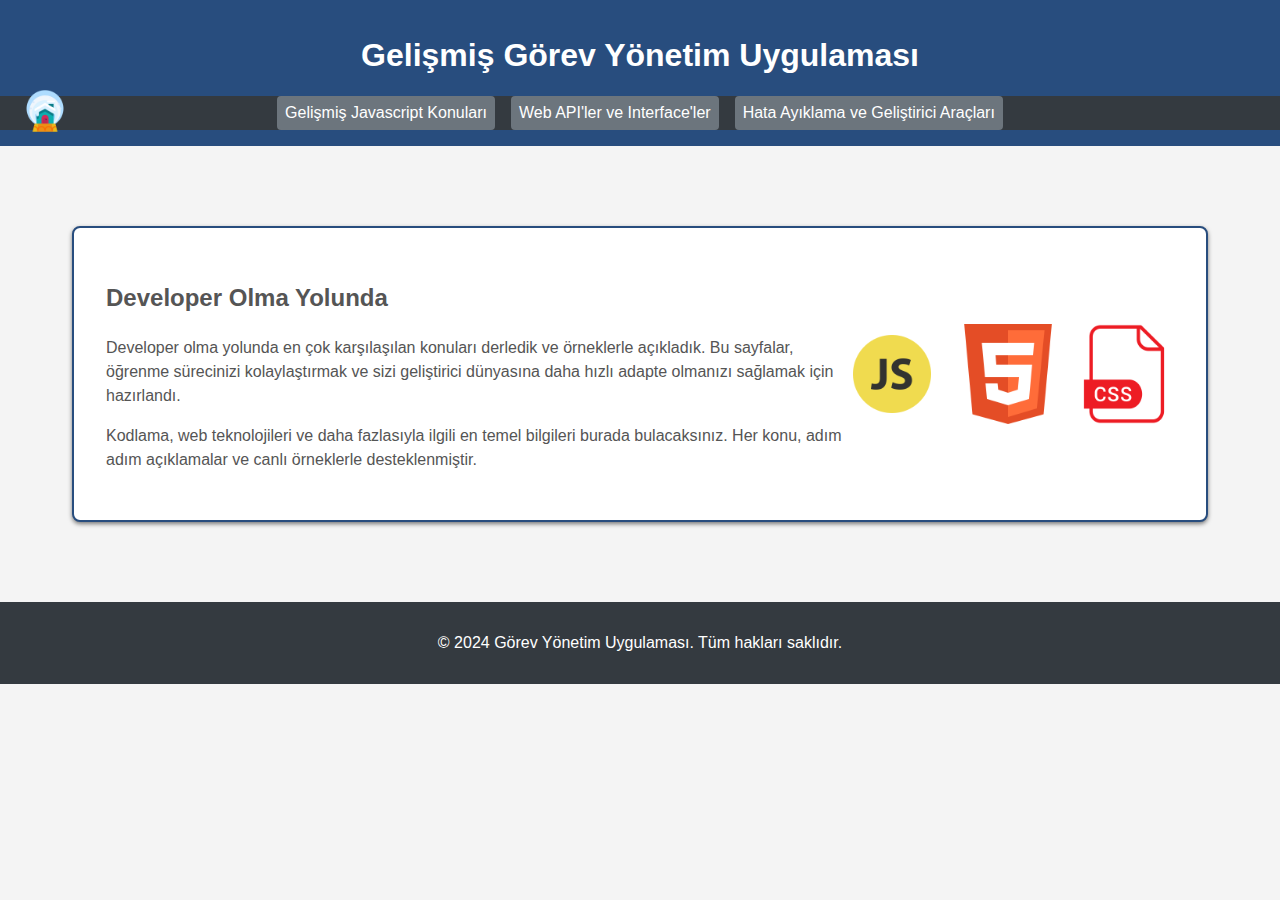
<file: index.html>
<!DOCTYPE html>
<html lang="en">

<head>
    <meta charset="UTF-8">
    <meta name="viewport" content="width=device-width, initial-scale=1.0">
    <title>Gelişmiş Görev Yönetim Uygulaması</title>
    <link rel="stylesheet" href="css/styles.css">
</head>

<body>
    <header>
        <h1>Gelişmiş Görev Yönetim Uygulaması</h1>
        <nav class="main-nav">
            <a href="index.html" class="home-icon">
                <img src="images/1679641_cabin_decorate_decoration_home_house_icon.png" alt="Home">
            </a>
            <button class="dropdown-btn">Gelişmiş Javascript Konuları</button>
            <div class="dropdown-content">
                <a href="AdvancedJS/es6-features.html">ES6 Features</a>
                <a href="AdvancedJS/async_await.html">Asynchronous JS</a>
                <a href="AdvancedJS/this-usage.html">Understanding "this" in JS</a>
                <a href="AdvancedJS/closure-counter.html">Closures & HOFs</a>
            </div>

            <button class="dropdown-btn">Web API'ler ve Interface'ler</button>
            <div class="dropdown-content">
                <a href="WebAPIs/web-apis.html">Web APIs</a>
                <a href="WebAPIs/fetch-api.html">Fetch API</a>
                <a href="WebAPIs/storage-api.html">Storage API</a>
                <a href="WebAPIs/web-workers.html">Web Workers</a>
                <a href="WebAPIs/mutation-observer.html">Mutation Observer</a>
            </div>

            <button class="dropdown-btn">Hata Ayıklama ve Geliştirici Araçları</button>
            <div class="dropdown-content">
                <a href="Debugging_DevTools/dev-tools.html">Using Dev Tools</a>
                <a href="Debugging_DevTools/debugging.html">Debugging JS</a>
                <a href="Debugging_DevTools/profiling.html">Performance Profiling</a>
                <a href="Debugging_DevTools/network.html">Network Analysis</a>
                <a href="Debugging_DevTools/accessibility.html">Accessibility Testing</a>
            </div>

        </nav>
    </header>
    <main>
        <section id="intro-section" class="intro-section">
            <div class="intro-text">
                <h2>Developer Olma Yolunda</h2>
                <p>Developer olma yolunda en çok karşılaşılan konuları derledik ve örneklerle açıkladık. Bu sayfalar,
                    öğrenme sürecinizi kolaylaştırmak ve sizi geliştirici dünyasına daha hızlı adapte olmanızı sağlamak
                    için hazırlandı.</p>
                <p>Kodlama, web teknolojileri ve daha fazlasıyla ilgili en temel bilgileri burada bulacaksınız. Her
                    konu, adım adım açıklamalar ve canlı örneklerle desteklenmiştir.</p>
            </div>
            <div class="logos">
                <img src="images/652581_code_command_develop_javascript_language_icon.png" alt="JavaScript Logo"
                    class="tech-logo">
                <img src="images/317755_badge_html_html5_achievement_award_icon.png" alt="HTML Logo" class="tech-logo">
                <img src="images/2133077_css_document_file_format_icon.png" alt="CSS Logo" class="tech-logo">
            </div>
        </section>
    </main>
    <footer>
        <p>&copy; 2024 Görev Yönetim Uygulaması. Tüm hakları saklıdır.</p>
    </footer>
    <script src="js/app.js"></script>
</body>

</html>
</file>
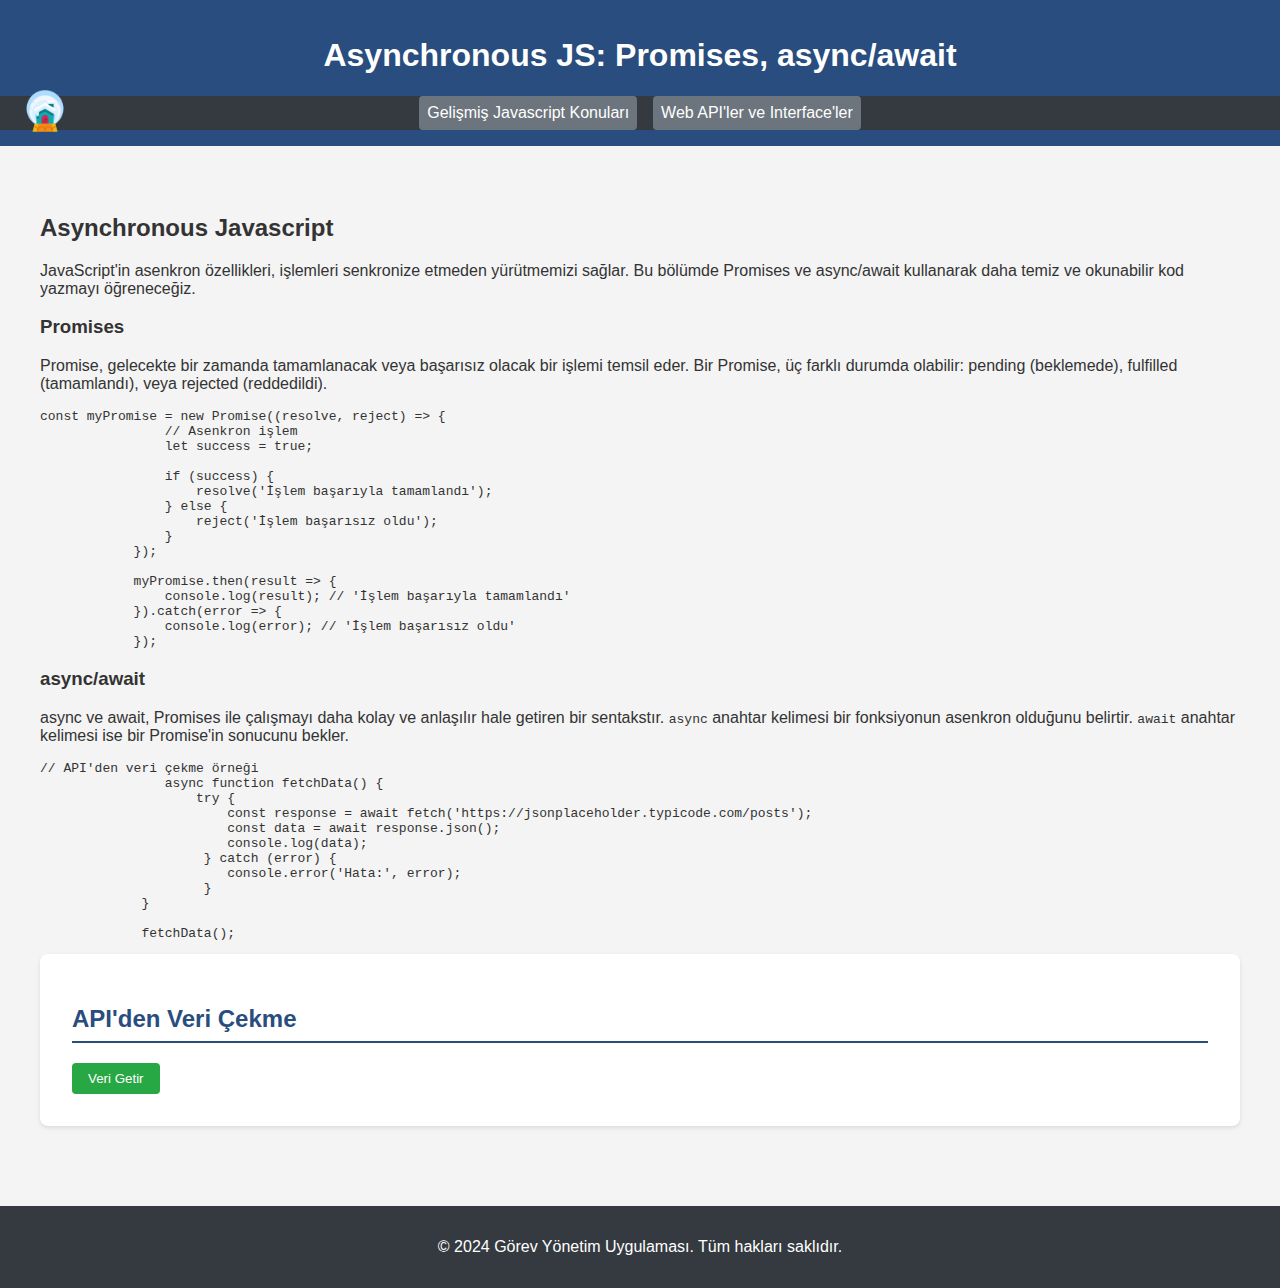
<file: AdvancedJS/async_await.html>
<!DOCTYPE html>
<html lang="en">

<head>
    <meta charset="UTF-8">
    <meta name="viewport" content="width=device-width, initial-scale=1.0">
    <title>Asynchronous JS: Promises, async/await</title>
    <link rel="stylesheet" href="../css/styles.css">
</head>

<body>
    <header>
        <h1>Asynchronous JS: Promises, async/await</h1>
        <nav class="main-nav">
            <a href="../index.html" class="home-icon">
                <img src="../images/1679641_cabin_decorate_decoration_home_house_icon.png" alt="Home">
            </a>
            <button class="dropdown-btn">Gelişmiş Javascript Konuları</button>
            <div class="dropdown-content">
                <a href="es6-features.html">ES6 Features</a>
                <a href="async_await.html">Asynchronous JS</a>
                <a href="this-usage.html">Understanding "this" in JS</a>
                <a href="closure-counter.html">Closures & HOFs</a>
            </div>

            <button class="dropdown-btn">Web API'ler ve Interface'ler</button>
            <div class="dropdown-content">
                <a href="../WebAPIs/web-apis.html">Web APIs</a>
                <a href="../WebAPIs/fetch-api.html">Fetch API</a>
                <a href="../WebAPIs/storage-api.html">Storage API</a>
                <a href="../WebAPIs/web-workers.html">Web Workers</a>
                <a href="../WebAPIs/mutation-observer.html">Mutation Observer</a>
            </div>
        </nav>
    </header>
    <main>
        <section>
            <h2>Asynchronous Javascript</h2>
            <p>JavaScript'in asenkron özellikleri, işlemleri senkronize etmeden yürütmemizi sağlar. Bu bölümde Promises
                ve async/await kullanarak daha temiz ve okunabilir kod yazmayı öğreneceğiz.</p>
            <h3>Promises</h3>
            <p>Promise, gelecekte bir zamanda tamamlanacak veya başarısız olacak bir işlemi temsil eder. Bir Promise, üç
                farklı durumda olabilir: pending (beklemede), fulfilled (tamamlandı), veya rejected (reddedildi).</p>
            <pre><code>const myPromise = new Promise((resolve, reject) => { 
                // Asenkron işlem 
                let success = true; 
                
                if (success) { 
                    resolve('İşlem başarıyla tamamlandı'); 
                } else { 
                    reject('İşlem başarısız oldu'); 
                } 
            }); 
            
            myPromise.then(result => { 
                console.log(result); // 'İşlem başarıyla tamamlandı' 
            }).catch(error => { 
                console.log(error); // 'İşlem başarısız oldu' 
            });</code></pre>

            <h3>async/await</h3>
            <p>async ve await, Promises ile çalışmayı daha kolay ve anlaşılır hale getiren bir sentakstır.
                <code>async</code> anahtar kelimesi bir fonksiyonun asenkron olduğunu belirtir.
                <code>await</code>
                anahtar kelimesi ise bir Promise'in sonucunu bekler.
            </p>
            <pre><code>// API'den veri çekme örneği 
                async function fetchData() { 
                    try { 
                        const response = await fetch('https://jsonplaceholder.typicode.com/posts'); 
                        const data = await response.json(); 
                        console.log(data);
                     } catch (error) { 
                        console.error('Hata:', error);
                     }
             } 

             fetchData();</code></pre>
        </section>

        <section id="api-section" class="section">
            <h2>API'den Veri Çekme</h2>
            <button onclick="fetchData()">Veri Getir</button>
            <div id="api-data-container"></div>
        </section>
    </main>
    <footer>
        <p>&copy; 2024 Görev Yönetim Uygulaması. Tüm hakları saklıdır.</p>
    </footer>
    <script src="../js/app.js"></script>
</body>

</html>
</file>
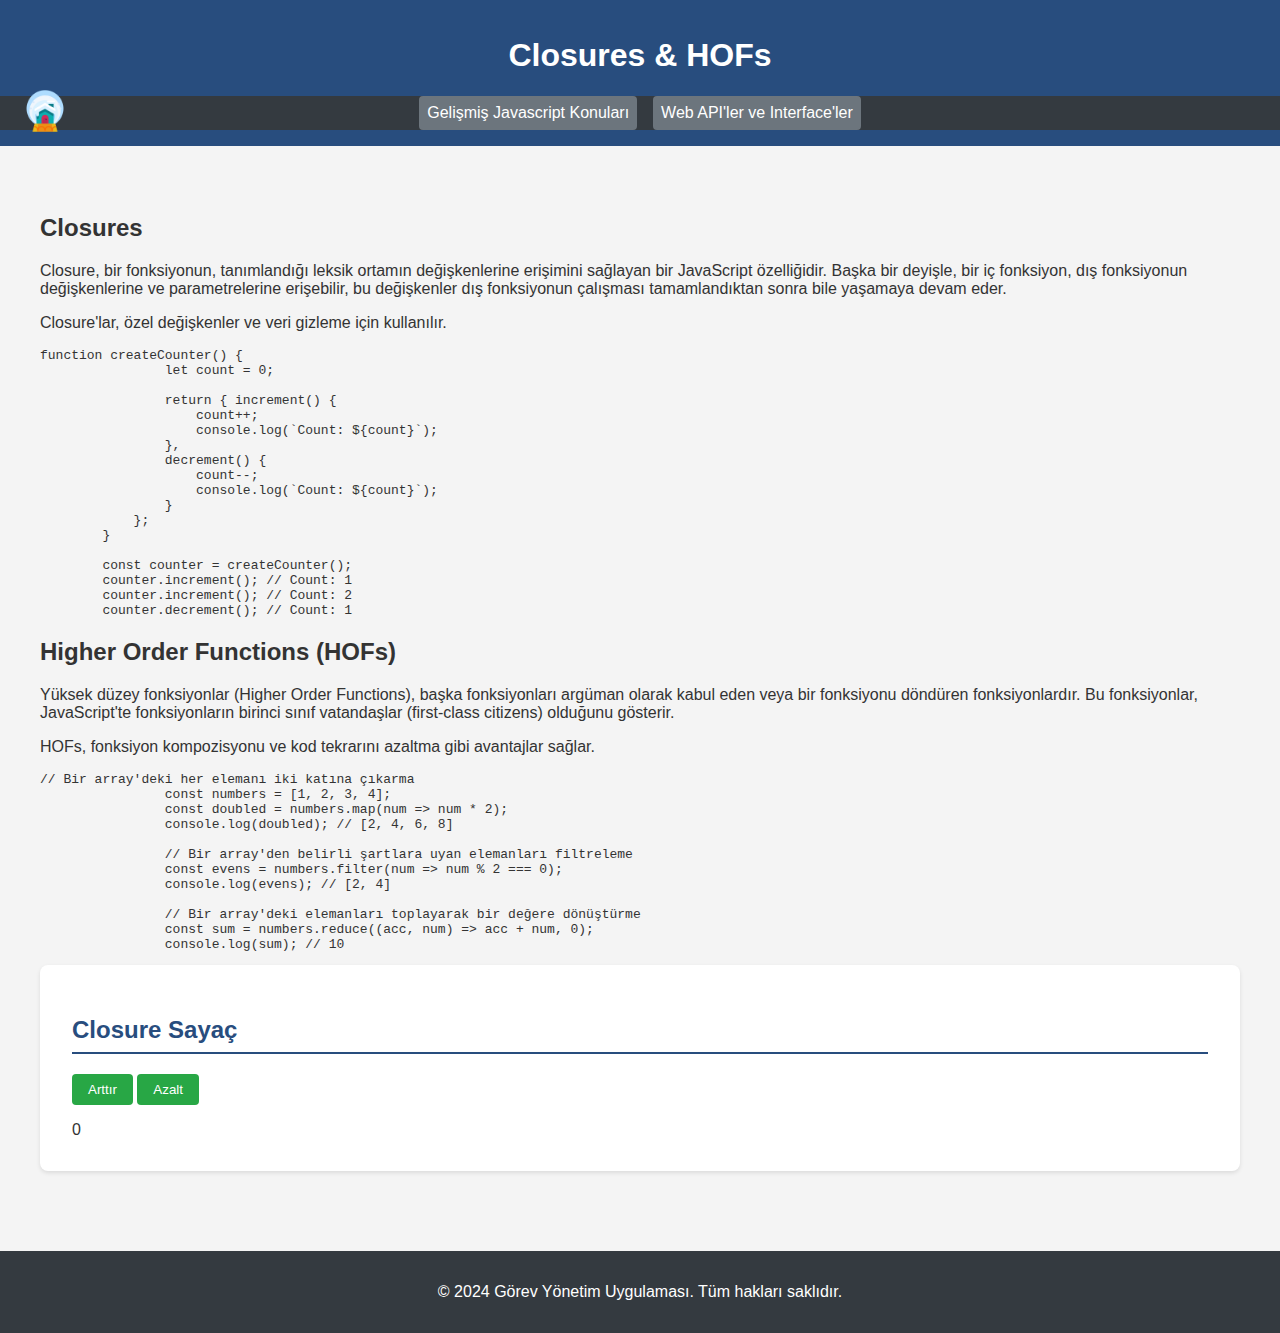
<file: AdvancedJS/closure-counter.html>
<!DOCTYPE html>
<html lang="en">

<head>
    <meta charset="UTF-8">
    <meta name="viewport" content="width=device-width, initial-scale=1.0">
    <title>Closures & HOFs</title>
    <link rel="stylesheet" href="../css/styles.css">
</head>

<body>
    <header>
        <h1>Closures & HOFs</h1>
        <nav class="main-nav">
            <a href="../index.html" class="home-icon">
                <img src="../images/1679641_cabin_decorate_decoration_home_house_icon.png" alt="Home">
            </a>
            <button class="dropdown-btn">Gelişmiş Javascript Konuları</button>
            <div class="dropdown-content">
                <a href="es6-features.html">ES6 Features</a>
                <a href="async_await.html">Asynchronous JS</a>
                <a href="this-usage.html">Understanding "this" in JS</a>
                <a href="closure-counter.html">Closures & HOFs</a>
            </div>

            <button class="dropdown-btn">Web API'ler ve Interface'ler</button>
            <div class="dropdown-content">
                <a href="../WebAPIs/web-apis.html">Web APIs</a>
                <a href="../WebAPIs/fetch-api.html">Fetch API</a>
                <a href="../WebAPIs/storage-api.html">Storage API</a>
                <a href="../WebAPIs/web-workers.html">Web Workers</a>
                <a href="../WebAPIs/mutation-observer.html">Mutation Observer</a>
            </div>
        </nav>
    </header>
    <main>

        <section id="closures-hofs-section">
            <h2>Closures</h2>
            <p>Closure, bir fonksiyonun, tanımlandığı leksik ortamın değişkenlerine erişimini sağlayan bir JavaScript
                özelliğidir. Başka bir deyişle, bir iç fonksiyon, dış fonksiyonun değişkenlerine ve parametrelerine
                erişebilir, bu değişkenler dış fonksiyonun çalışması tamamlandıktan sonra bile yaşamaya devam eder.</p>
            <p>Closure'lar, özel değişkenler ve veri gizleme için kullanılır.</p>
            <pre><code>function createCounter() { 
                let count = 0; 

                return { increment() { 
                    count++; 
                    console.log(`Count: ${count}`); 
                }, 
                decrement() { 
                    count--; 
                    console.log(`Count: ${count}`); 
                } 
            }; 
        } 
        
        const counter = createCounter(); 
        counter.increment(); // Count: 1 
        counter.increment(); // Count: 2 
        counter.decrement(); // Count: 1</code></pre>

            <h2>Higher Order Functions (HOFs)</h2>
            <p>Yüksek düzey fonksiyonlar (Higher Order Functions), başka fonksiyonları argüman olarak kabul eden veya
                bir fonksiyonu döndüren fonksiyonlardır. Bu fonksiyonlar, JavaScript'te fonksiyonların birinci sınıf
                vatandaşlar (first-class citizens) olduğunu gösterir.</p>
            <p>HOFs, fonksiyon kompozisyonu ve kod tekrarını azaltma gibi avantajlar sağlar.</p>
            <pre><code>// Bir array'deki her elemanı iki katına çıkarma 
                const numbers = [1, 2, 3, 4]; 
                const doubled = numbers.map(num => num * 2); 
                console.log(doubled); // [2, 4, 6, 8] 
                
                // Bir array'den belirli şartlara uyan elemanları filtreleme 
                const evens = numbers.filter(num => num % 2 === 0); 
                console.log(evens); // [2, 4] 
                
                // Bir array'deki elemanları toplayarak bir değere dönüştürme 
                const sum = numbers.reduce((acc, num) => acc + num, 0); 
                console.log(sum); // 10</code></pre>

            <section id="closure-section" class="section">
                <h2>Closure Sayaç</h2>
                <button id="incrementBtn">Arttır</button>
                <button id="decrementBtn">Azalt</button>
                <div id="counterValue">0</div>
            </section>

    </main>
    <footer>
        <p>&copy; 2024 Görev Yönetim Uygulaması. Tüm hakları saklıdır.</p>
    </footer>
    <script src="../js/app.js"></script>
</body>

</html>
</file>
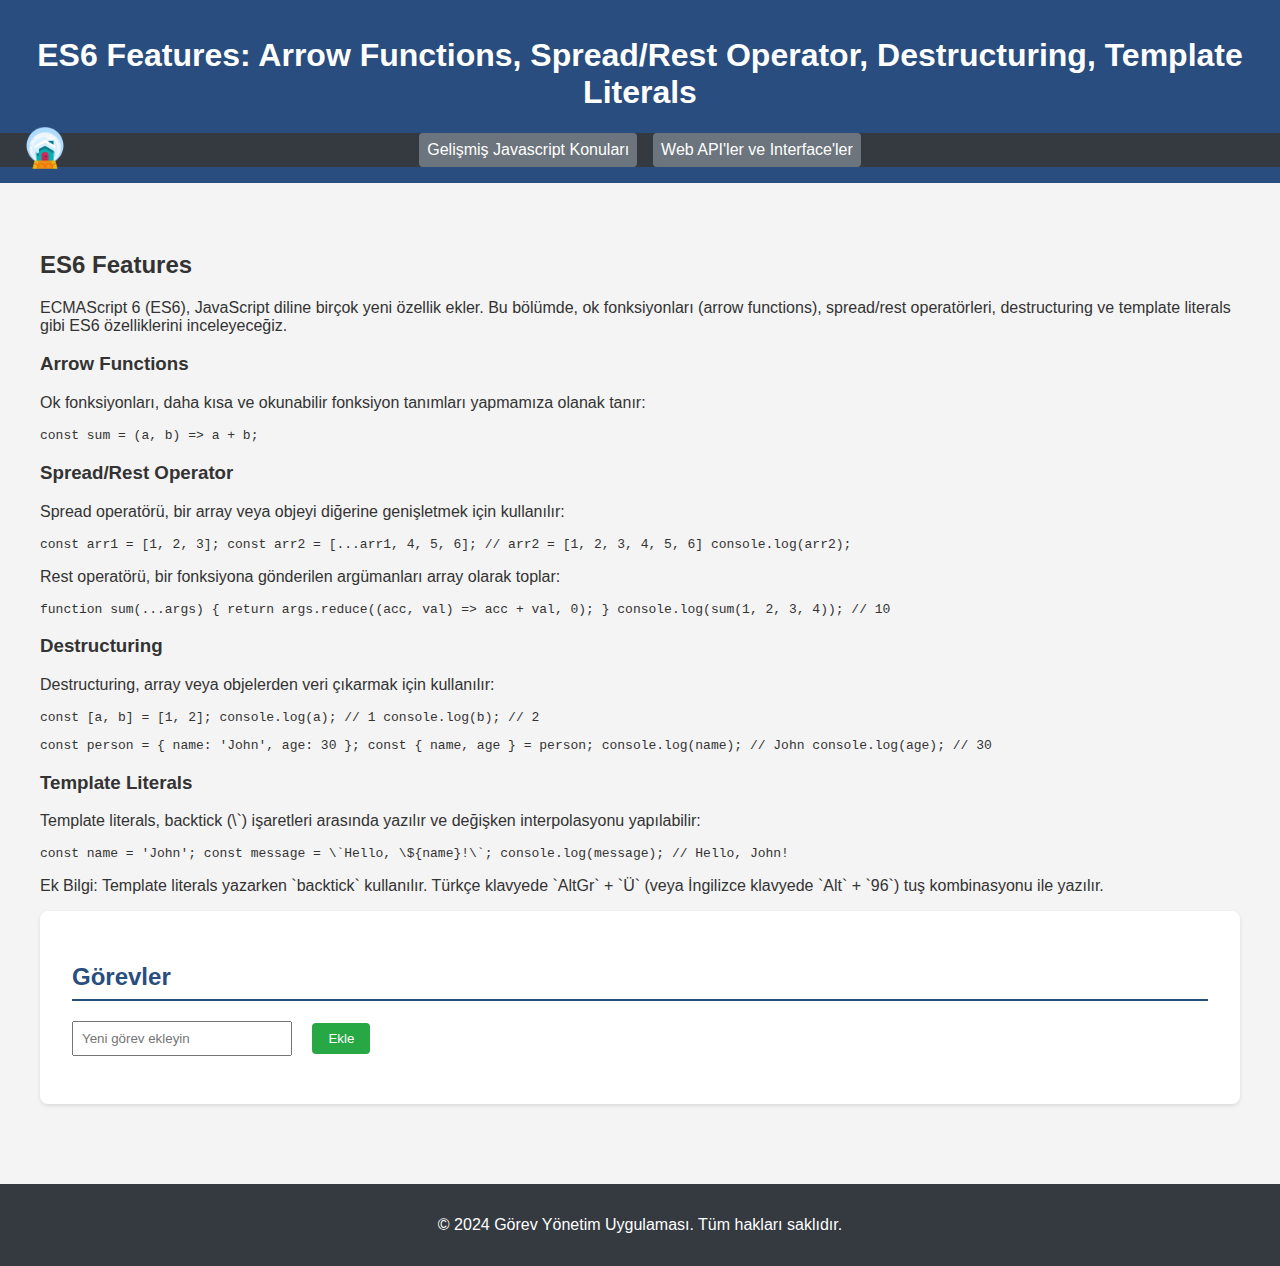
<file: AdvancedJS/es6-features.html>
<!DOCTYPE html>
<html lang="en">

<head>
    <meta charset="UTF-8">
    <meta name="viewport" content="width=device-width, initial-scale=1.0">
    <title>ES6 Features: Arrow Functions, Spread/Rest Operator, Destructuring, Template Literals</title>
    <link rel="stylesheet" href="../css/styles.css">
</head>

<body>
    <header>
        <h1>ES6 Features: Arrow Functions, Spread/Rest Operator, Destructuring, Template Literals</h1>
        <nav class="main-nav">
            <a href="../index.html" class="home-icon">
                <img src="../images/1679641_cabin_decorate_decoration_home_house_icon.png" alt="Home">
            </a>
            <button class="dropdown-btn">Gelişmiş Javascript Konuları</button>
            <div class="dropdown-content">
                <a href="es6-features.html">ES6 Features</a>
                <a href="async_await.html">Fetching Data</a>
                <a href="this-usage.html">Understanding "this" in JS</a>
                <a href="closure-counter.html">Closures & HOFs</a>
            </div>

            <button class="dropdown-btn">Web API'ler ve Interface'ler</button>
            <div class="dropdown-content">
                <a href="../WebAPIs/web-apis.html">Web APIs</a>
                <a href="../WebAPIs/fetch-api.html">Fetch API</a>
                <a href="../WebAPIs/storage-api.html">Storage API</a>
                <a href="../WebAPIs/web-workers.html">Web Workers</a>
                <a href="../WebAPIs/mutation-observer.html">Mutation Observer</a>
            </div>
        </nav>
    </header>
    <main>
        <section>
            <h2>ES6 Features</h2>
            <p>ECMAScript 6 (ES6), JavaScript diline birçok yeni özellik ekler. Bu bölümde, ok fonksiyonları (arrow
                functions), spread/rest operatörleri, destructuring ve template literals gibi ES6 özelliklerini
                inceleyeceğiz.</p>
            <h3>Arrow Functions</h3>
            <p>Ok fonksiyonları, daha kısa ve okunabilir fonksiyon tanımları yapmamıza olanak tanır:</p>
            <pre><code>const sum = (a, b) => a + b;</code></pre>
            <h3>Spread/Rest Operator</h3>
            <p>Spread operatörü, bir array veya objeyi diğerine genişletmek için kullanılır:</p>
            <pre><code>const arr1 = [1, 2, 3]; const arr2 = [...arr1, 4, 5, 6]; // arr2 = [1, 2, 3, 4, 5, 6] console.log(arr2);</code></pre>
            <p>Rest operatörü, bir fonksiyona gönderilen argümanları array olarak toplar:</p>
            <pre><code>function sum(...args) { return args.reduce((acc, val) => acc + val, 0); } console.log(sum(1, 2, 3, 4)); // 10</code></pre>
            <h3>Destructuring</h3>
            <p>Destructuring, array veya objelerden veri çıkarmak için kullanılır:</p>
            <pre><code>const [a, b] = [1, 2]; console.log(a); // 1 console.log(b); // 2</code></pre>
            <pre><code>const person = { name: 'John', age: 30 }; const { name, age } = person; console.log(name); // John console.log(age); // 30</code></pre>
            <h3>Template Literals</h3>
            <p>Template literals, backtick (\`) işaretleri arasında yazılır ve değişken interpolasyonu yapılabilir:</p>
            <pre><code>const name = 'John'; const message = \`Hello, \${name}!\`; console.log(message); // Hello, John!</code></pre>
            <p>Ek Bilgi: Template literals yazarken `backtick` kullanılır. Türkçe klavyede `AltGr` + `Ü` (veya İngilizce
                klavyede `Alt` + `96`) tuş kombinasyonu ile yazılır.</p>
        </section>

        <section id="todo-section" class="section">
            <h2>Görevler</h2>
            <input type="text" id="todoInput" placeholder="Yeni görev ekleyin">
            <button onclick="addTodo()">Ekle</button>
            <ul id="todoList"></ul>
        </section>
    </main>
    <footer>
        <p>&copy; 2024 Görev Yönetim Uygulaması. Tüm hakları saklıdır.</p>
    </footer>
    <script src="../js/app.js"></script>
</body>

</html>
</file>
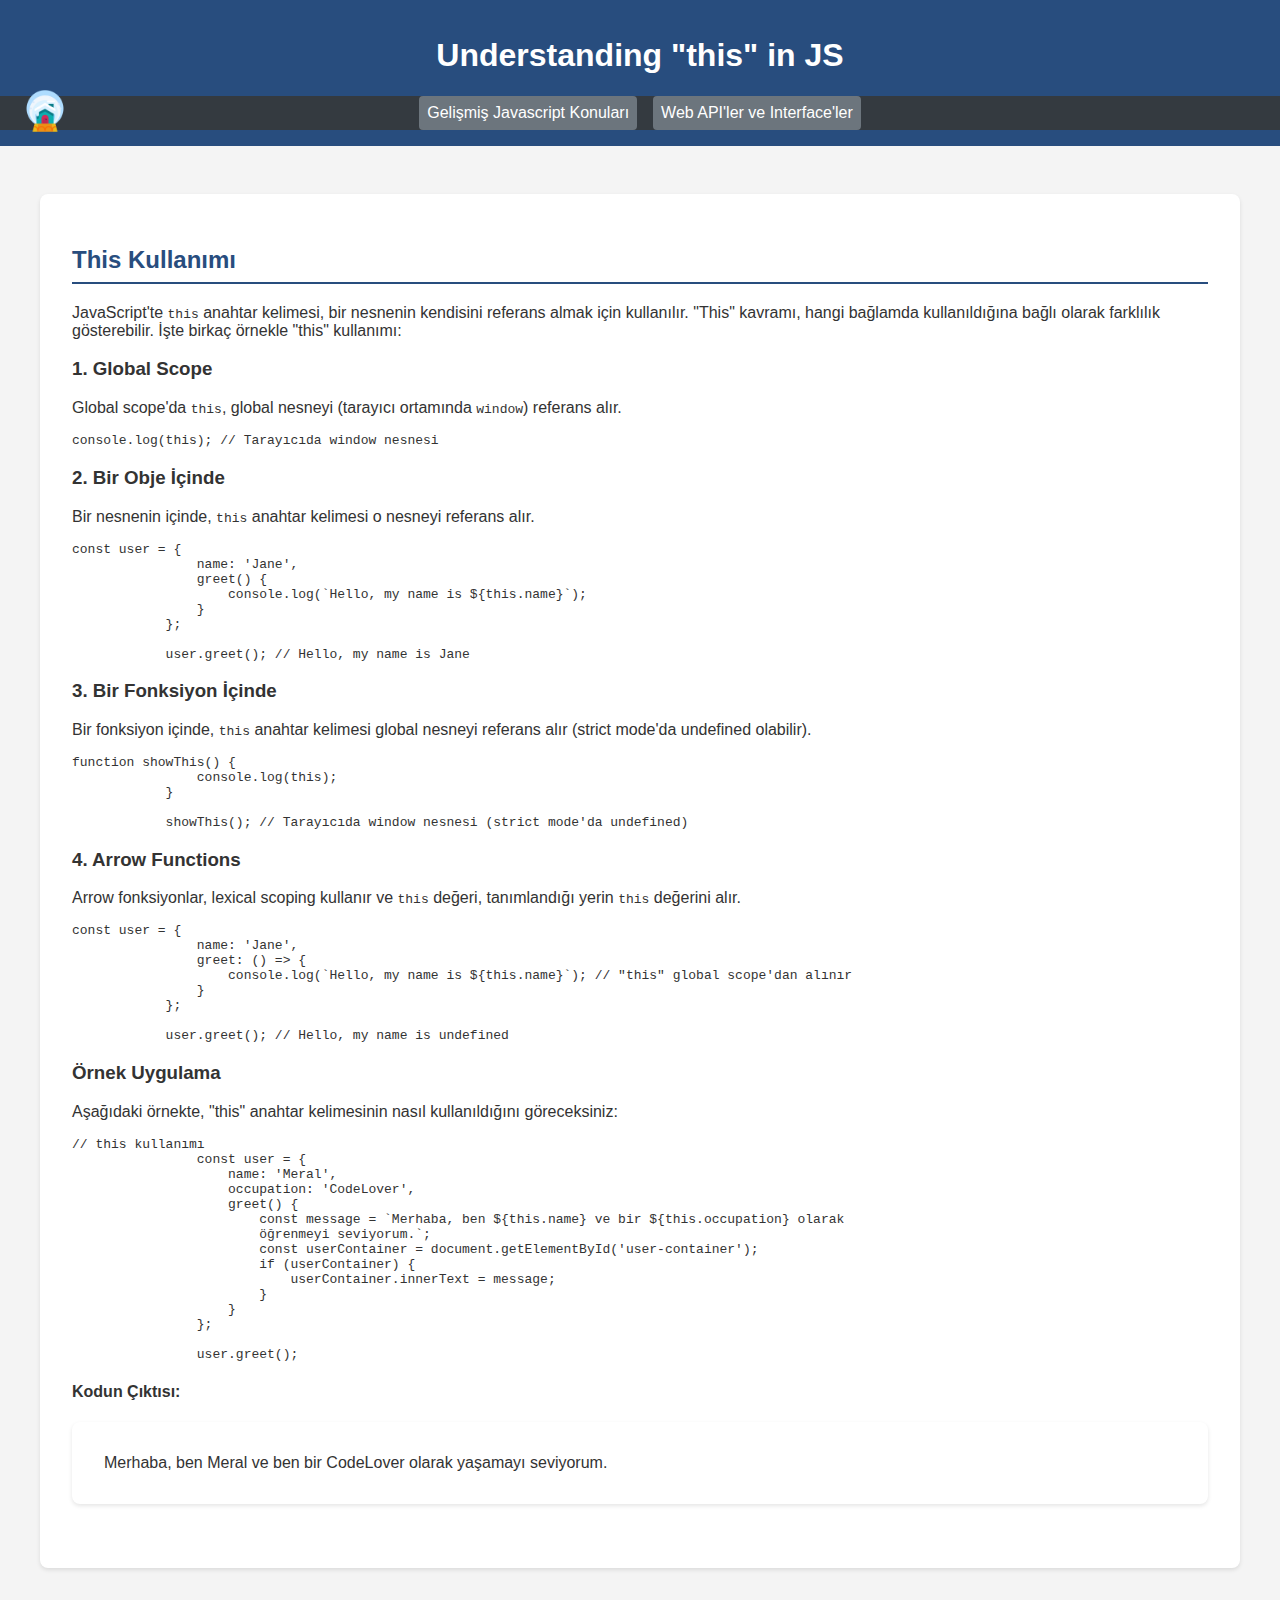
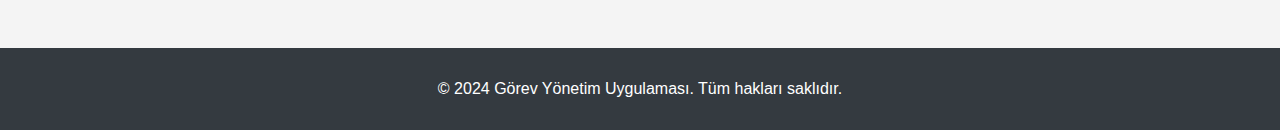
<file: AdvancedJS/this-usage.html>
<!DOCTYPE html>
<html lang="en">

<head>
    <meta charset="UTF-8">
    <meta name="viewport" content="width=device-width, initial-scale=1.0">
    <title>Understanding "this" in JS</title>
    <link rel="stylesheet" href="../css/styles.css">
</head>

<body>
    <header>
        <h1>Understanding "this" in JS</h1>
        <nav class="main-nav">
            <a href="../index.html" class="home-icon">
                <img src="../images/1679641_cabin_decorate_decoration_home_house_icon.png" alt="Home">
            </a>
            <button class="dropdown-btn">Gelişmiş Javascript Konuları</button>
            <div class="dropdown-content">
                <a href="es6-features.html">ES6 Features</a>
                <a href="async_await.html">Asynchronous JS</a>
                <a href="this-usage.html">Understanding "this" in JS</a>
                <a href="closure-counter.html">Closures & HOFs</a>
            </div>

            <button class="dropdown-btn">Web API'ler ve Interface'ler</button>
            <div class="dropdown-content">
                <a href="../WebAPIs/web-apis.html">Web APIs</a>
                <a href="../WebAPIs/fetch-api.html">Fetch API</a>
                <a href="../WebAPIs/storage-api.html">Storage API</a>
                <a href="../WebAPIs/web-workers.html">Web Workers</a>
                <a href="../WebAPIs/mutation-observer.html">Mutation Observer</a>
            </div>
        </nav>
    </header>
    <main>
        <section id="this-section" class="section">
            <h2>This Kullanımı</h2>
            <p>JavaScript'te <code>this</code> anahtar kelimesi, bir nesnenin kendisini referans almak için kullanılır.
                "This" kavramı, hangi bağlamda kullanıldığına bağlı olarak farklılık gösterebilir. İşte birkaç örnekle
                "this" kullanımı:</p>

            <h3>1. Global Scope</h3>
            <p>Global scope'da <code>this</code>, global nesneyi (tarayıcı ortamında <code>window</code>) referans alır.
            </p>
            <pre><code>console.log(this); // Tarayıcıda window nesnesi</code></pre>

            <h3>2. Bir Obje İçinde</h3>
            <p>Bir nesnenin içinde, <code>this</code> anahtar kelimesi o nesneyi referans alır.</p>
            <pre><code>const user = { 
                name: 'Jane', 
                greet() { 
                    console.log(`Hello, my name is ${this.name}`); 
                } 
            }; 
            
            user.greet(); // Hello, my name is Jane</code></pre>

            <h3>3. Bir Fonksiyon İçinde</h3>
            <p>Bir fonksiyon içinde, <code>this</code> anahtar kelimesi global nesneyi referans alır (strict mode'da
                undefined olabilir).</p>
            <pre><code>function showThis() { 
                console.log(this); 
            } 
            
            showThis(); // Tarayıcıda window nesnesi (strict mode'da undefined)</code></pre>

            <h3>4. Arrow Functions</h3>
            <p>Arrow fonksiyonlar, lexical scoping kullanır ve <code>this</code> değeri, tanımlandığı yerin
                <code>this</code> değerini alır.
            </p>
            <pre><code>const user = { 
                name: 'Jane', 
                greet: () => { 
                    console.log(`Hello, my name is ${this.name}`); // "this" global scope'dan alınır 
                } 
            }; 
            
            user.greet(); // Hello, my name is undefined</code></pre>

            <h3>Örnek Uygulama</h3>
            <p>Aşağıdaki örnekte, "this" anahtar kelimesinin nasıl kullanıldığını göreceksiniz:</p>
            <pre><code>// this kullanımı 
                const user = { 
                    name: 'Meral', 
                    occupation: 'CodeLover', 
                    greet() { 
                        const message = `Merhaba, ben ${this.name} ve bir ${this.occupation} olarak 
                        öğrenmeyi seviyorum.`; 
                        const userContainer = document.getElementById('user-container'); 
                        if (userContainer) { 
                            userContainer.innerText = message; 
                        } 
                    } 
                };

                user.greet();</code></pre>

            <h4>Kodun Çıktısı:</h4>
            <div id="user-container" class="section"></div>
        </section>
    </main>
    <footer>
        <p>&copy; 2024 Görev Yönetim Uygulaması. Tüm hakları saklıdır.</p>
    </footer>
    <script src="../js/app.js"></script>
</body>

</html>
</file>
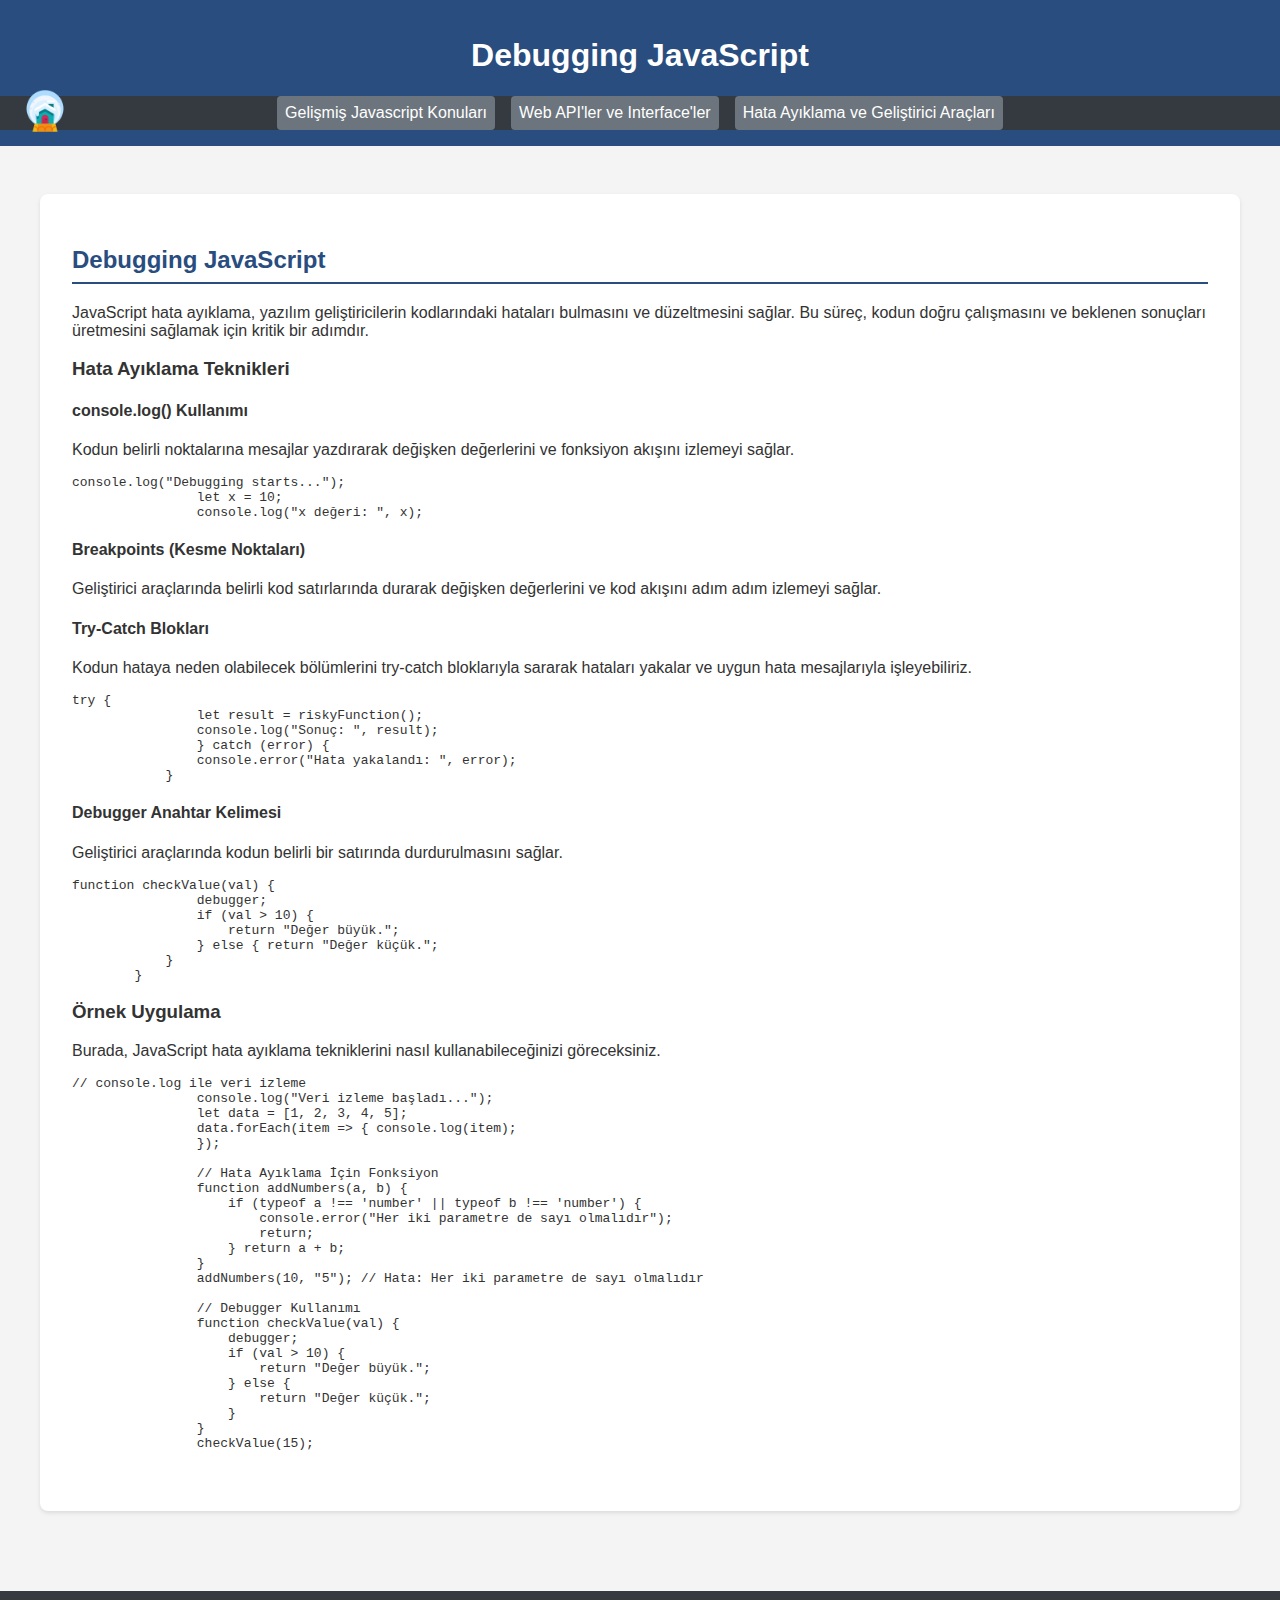
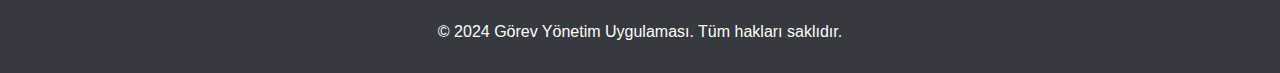
<file: Debugging_DevTools/debugging.html>
<!DOCTYPE html>
<html lang="en">

<head>
    <meta charset="UTF-8">
    <meta name="viewport" content="width=device-width, initial-scale=1.0">
    <title>Debugging JavaScript</title>
    <link rel="stylesheet" href="../css/styles.css">
</head>

<body>
    <header>
        <h1>Debugging JavaScript</h1>
        <nav class="main-nav">
            <a href="../index.html" class="home-icon">
                <img src="../images/1679641_cabin_decorate_decoration_home_house_icon.png" alt="Home">
            </a>
            <button class="dropdown-btn">Gelişmiş Javascript Konuları</button>
            <div class="dropdown-content">
                <a href="../AdvancedJS/es6-features.html">ES6 Features</a>
                <a href="../AdvancedJS/async_await.html">Asynchronous JS</a>
                <a href="../AdvancedJS/this-usage.html">Understanding "this" in JS</a>
                <a href="../AdvancedJS/closure-counter.html">Closures & HOFs</a>
            </div>

            <button class="dropdown-btn">Web API'ler ve Interface'ler</button>
            <div class="dropdown-content">
                <a href="../WebAPIs/web-apis.html">Web APIs</a>
                <a href="../WebAPIs/fetch-api.html">Fetch API</a>
                <a href="../WebAPIs/storage-api.html">Storage API</a>
                <a href="../WebAPIs/web-workers.html">Web Workers</a>
                <a href="../WebAPIs/mutation-observer.html">Mutation Observer</a>
            </div>

            <button class="dropdown-btn">Hata Ayıklama ve Geliştirici Araçları</button>
            <div class="dropdown-content">
                <a href="dev-tools.html">Using Dev Tools</a>
                <a href="debugging.html">Debugging JS</a>
                <a href="profiling.html">Performance Profiling</a>
                <a href="network.html">Network Analysis</a>
                <a href="accessibility.html">Accessibility Testing</a>
            </div>
        </nav>
    </header>
    <main>
        <section id="debugging-content" class="section">
            <h2>Debugging JavaScript</h2>
            <p>JavaScript hata ayıklama, yazılım geliştiricilerin kodlarındaki hataları bulmasını ve düzeltmesini
                sağlar. Bu süreç, kodun doğru çalışmasını ve beklenen sonuçları üretmesini sağlamak için kritik bir
                adımdır.</p>

            <h3>Hata Ayıklama Teknikleri</h3>
            <h4>console.log() Kullanımı</h4>
            <p>Kodun belirli noktalarına mesajlar yazdırarak değişken değerlerini ve fonksiyon akışını izlemeyi sağlar.
            </p>
            <pre><code>console.log("Debugging starts..."); 
                let x = 10; 
                console.log("x değeri: ", x);</code></pre>

            <h4>Breakpoints (Kesme Noktaları)</h4>
            <p>Geliştirici araçlarında belirli kod satırlarında durarak değişken değerlerini ve kod akışını adım adım
                izlemeyi sağlar.</p>

            <h4>Try-Catch Blokları</h4>
            <p>Kodun hataya neden olabilecek bölümlerini try-catch bloklarıyla sararak hataları yakalar ve uygun hata
                mesajlarıyla işleyebiliriz.</p>
            <pre><code>try { 
                let result = riskyFunction(); 
                console.log("Sonuç: ", result); 
                } catch (error) { 
                console.error("Hata yakalandı: ", error); 
            }</code></pre>

            <h4>Debugger Anahtar Kelimesi</h4>
            <p>Geliştirici araçlarında kodun belirli bir satırında durdurulmasını sağlar.</p>
            <pre><code>function checkValue(val) { 
                debugger; 
                if (val > 10) { 
                    return "Değer büyük."; 
                } else { return "Değer küçük."; 
            } 
        }</code></pre>

            <h3>Örnek Uygulama</h3>
            <p>Burada, JavaScript hata ayıklama tekniklerini nasıl kullanabileceğinizi göreceksiniz.</p>
            <pre><code>// console.log ile veri izleme 
                console.log("Veri izleme başladı..."); 
                let data = [1, 2, 3, 4, 5]; 
                data.forEach(item => { console.log(item); 
                }); 
                
                // Hata Ayıklama İçin Fonksiyon 
                function addNumbers(a, b) { 
                    if (typeof a !== 'number' || typeof b !== 'number') { 
                        console.error("Her iki parametre de sayı olmalıdır"); 
                        return; 
                    } return a + b; 
                } 
                addNumbers(10, "5"); // Hata: Her iki parametre de sayı olmalıdır 
                
                // Debugger Kullanımı 
                function checkValue(val) { 
                    debugger; 
                    if (val > 10) { 
                        return "Değer büyük."; 
                    } else { 
                        return "Değer küçük."; 
                    } 
                } 
                checkValue(15);
            </code></pre>
        </section>
    </main>
    <footer>
        <p>&copy; 2024 Görev Yönetim Uygulaması. Tüm hakları saklıdır.</p>
    </footer>
    <script src="../js/app.js"></script>
</body>

</html>
</file>
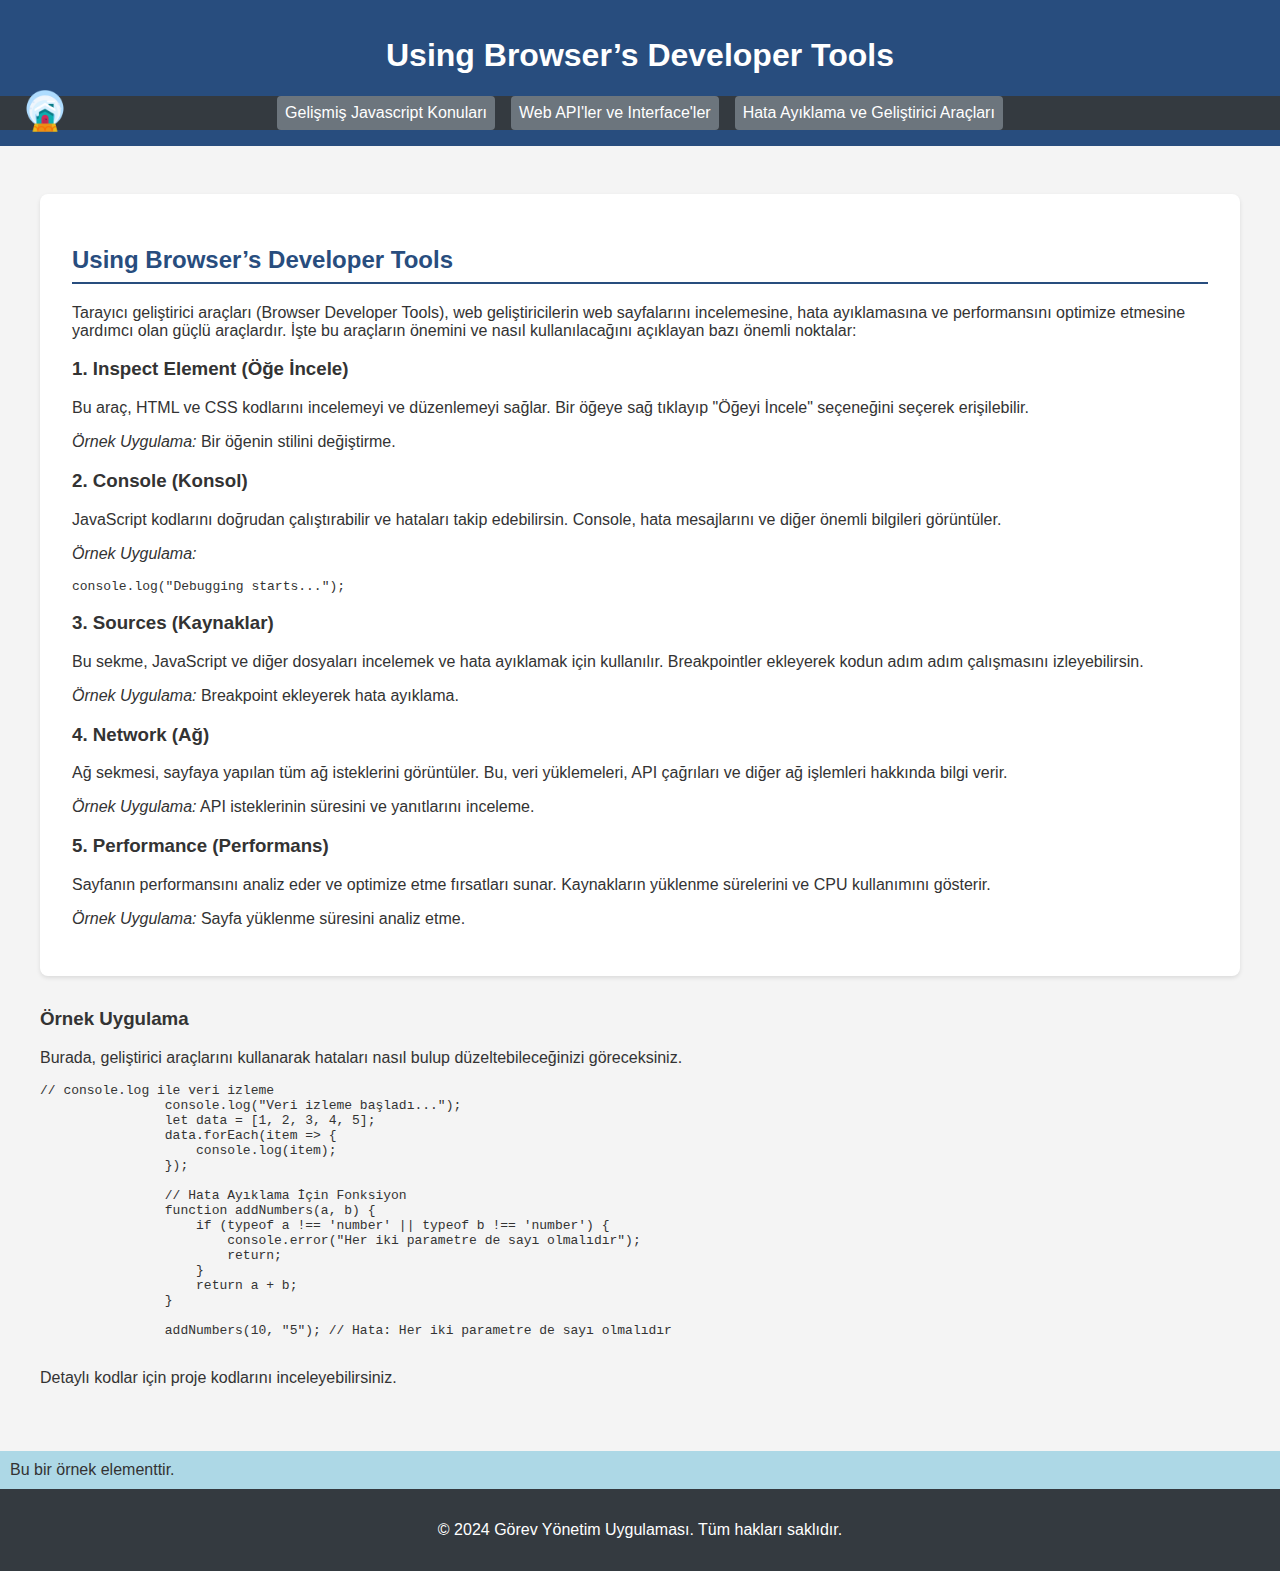
<file: Debugging_DevTools/dev-tools.html>
<!DOCTYPE html>
<html lang="en">

<head>
    <meta charset="UTF-8">
    <meta name="viewport" content="width=device-width, initial-scale=1.0">
    <title>Using Browser’s Developer Tools</title>
    <link rel="stylesheet" href="../css/styles.css">
</head>

<body>
    <header>
        <h1>Using Browser’s Developer Tools</h1>
        <nav class="main-nav">
            <a href="../index.html" class="home-icon">
                <img src="../images/1679641_cabin_decorate_decoration_home_house_icon.png" alt="Home">
            </a>
            <button class="dropdown-btn">Gelişmiş Javascript Konuları</button>
            <div class="dropdown-content">
                <a href="../AdvancedJS/es6-features.html">ES6 Features</a>
                <a href="../AdvancedJS/async_await.html">Asynchronous JS</a>
                <a href="../AdvancedJS/this-usage.html">Understanding "this" in JS</a>
                <a href="../AdvancedJS/closure-counter.html">Closures & HOFs</a>
            </div>

            <button class="dropdown-btn">Web API'ler ve Interface'ler</button>
            <div class="dropdown-content">
                <a href="../WebAPIs/web-apis.html">Web APIs</a>
                <a href="../WebAPIs/fetch-api.html">Fetch API</a>
                <a href="../WebAPIs/storage-api.html">Storage API</a>
                <a href="../WebAPIs/web-workers.html">Web Workers</a>
                <a href="../WebAPIs/mutation-observer.html">Mutation Observer</a>
            </div>

            <button class="dropdown-btn">Hata Ayıklama ve Geliştirici Araçları</button>
            <div class="dropdown-content">
                <a href="dev-tools.html">Using Dev Tools</a>
                <a href="debugging.html">Debugging JS</a>
                <a href="profiling.html">Performance Profiling</a>
                <a href="network.html">Network Analysis</a>
                <a href="accessibility.html">Accessibility Testing</a>
            </div>
        </nav>
    </header>
    <main>
        <section id="dev-tools-section" class="section">
            <h2>Using Browser’s Developer Tools</h2>
            <p>Tarayıcı geliştirici araçları (Browser Developer Tools), web geliştiricilerin web sayfalarını
                incelemesine, hata ayıklamasına ve performansını optimize etmesine yardımcı olan güçlü araçlardır. İşte
                bu araçların önemini ve nasıl kullanılacağını açıklayan bazı önemli noktalar:</p>
            <h3>1. Inspect Element (Öğe İncele)</h3>
            <p>Bu araç, HTML ve CSS kodlarını incelemeyi ve düzenlemeyi sağlar. Bir öğeye sağ tıklayıp "Öğeyi İncele"
                seçeneğini seçerek erişilebilir.</p>
            <p><em>Örnek Uygulama:</em> Bir öğenin stilini değiştirme.</p>

            <h3>2. Console (Konsol)</h3>
            <p>JavaScript kodlarını doğrudan çalıştırabilir ve hataları takip edebilirsin. Console, hata mesajlarını ve
                diğer önemli bilgileri görüntüler.</p>
            <p><em>Örnek Uygulama:</em>
            <pre><code>console.log("Debugging starts...");</code></pre>
            </p>

            <h3>3. Sources (Kaynaklar)</h3>
            <p>Bu sekme, JavaScript ve diğer dosyaları incelemek ve hata ayıklamak için kullanılır. Breakpointler
                ekleyerek kodun adım adım çalışmasını izleyebilirsin.</p>
            <p><em>Örnek Uygulama:</em> Breakpoint ekleyerek hata ayıklama.</p>

            <h3>4. Network (Ağ)</h3>
            <p>Ağ sekmesi, sayfaya yapılan tüm ağ isteklerini görüntüler. Bu, veri yüklemeleri, API çağrıları ve diğer
                ağ işlemleri hakkında bilgi verir.</p>
            <p><em>Örnek Uygulama:</em> API isteklerinin süresini ve yanıtlarını inceleme.</p>

            <h3>5. Performance (Performans)</h3>
            <p>Sayfanın performansını analiz eder ve optimize etme fırsatları sunar. Kaynakların yüklenme sürelerini ve
                CPU kullanımını gösterir.</p>
            <p><em>Örnek Uygulama:</em> Sayfa yüklenme süresini analiz etme.</p>
        </section>

        <section id="dev-tools-example-section">
            <h3>Örnek Uygulama</h3>
            <p>Burada, geliştirici araçlarını kullanarak hataları nasıl bulup düzeltebileceğinizi göreceksiniz.</p>
          
            <pre><code>// console.log ile veri izleme 
                console.log("Veri izleme başladı..."); 
                let data = [1, 2, 3, 4, 5]; 
                data.forEach(item => { 
                    console.log(item); 
                }); 
                
                // Hata Ayıklama İçin Fonksiyon 
                function addNumbers(a, b) { 
                    if (typeof a !== 'number' || typeof b !== 'number') { 
                        console.error("Her iki parametre de sayı olmalıdır"); 
                        return; 
                    } 
                    return a + b; 
                } 
                
                addNumbers(10, "5"); // Hata: Her iki parametre de sayı olmalıdır 
            </code></pre>
            <p>Detaylı kodlar için proje kodlarını inceleyebilirsiniz.</p>
            <div id="output-container"></div>
        </section>
    </main>
    <footer>
        <p>&copy; 2024 Görev Yönetim Uygulaması. Tüm hakları saklıdır.</p>
    </footer>
    <script src="../js/app.js"></script>
</body>

</html>
</file>
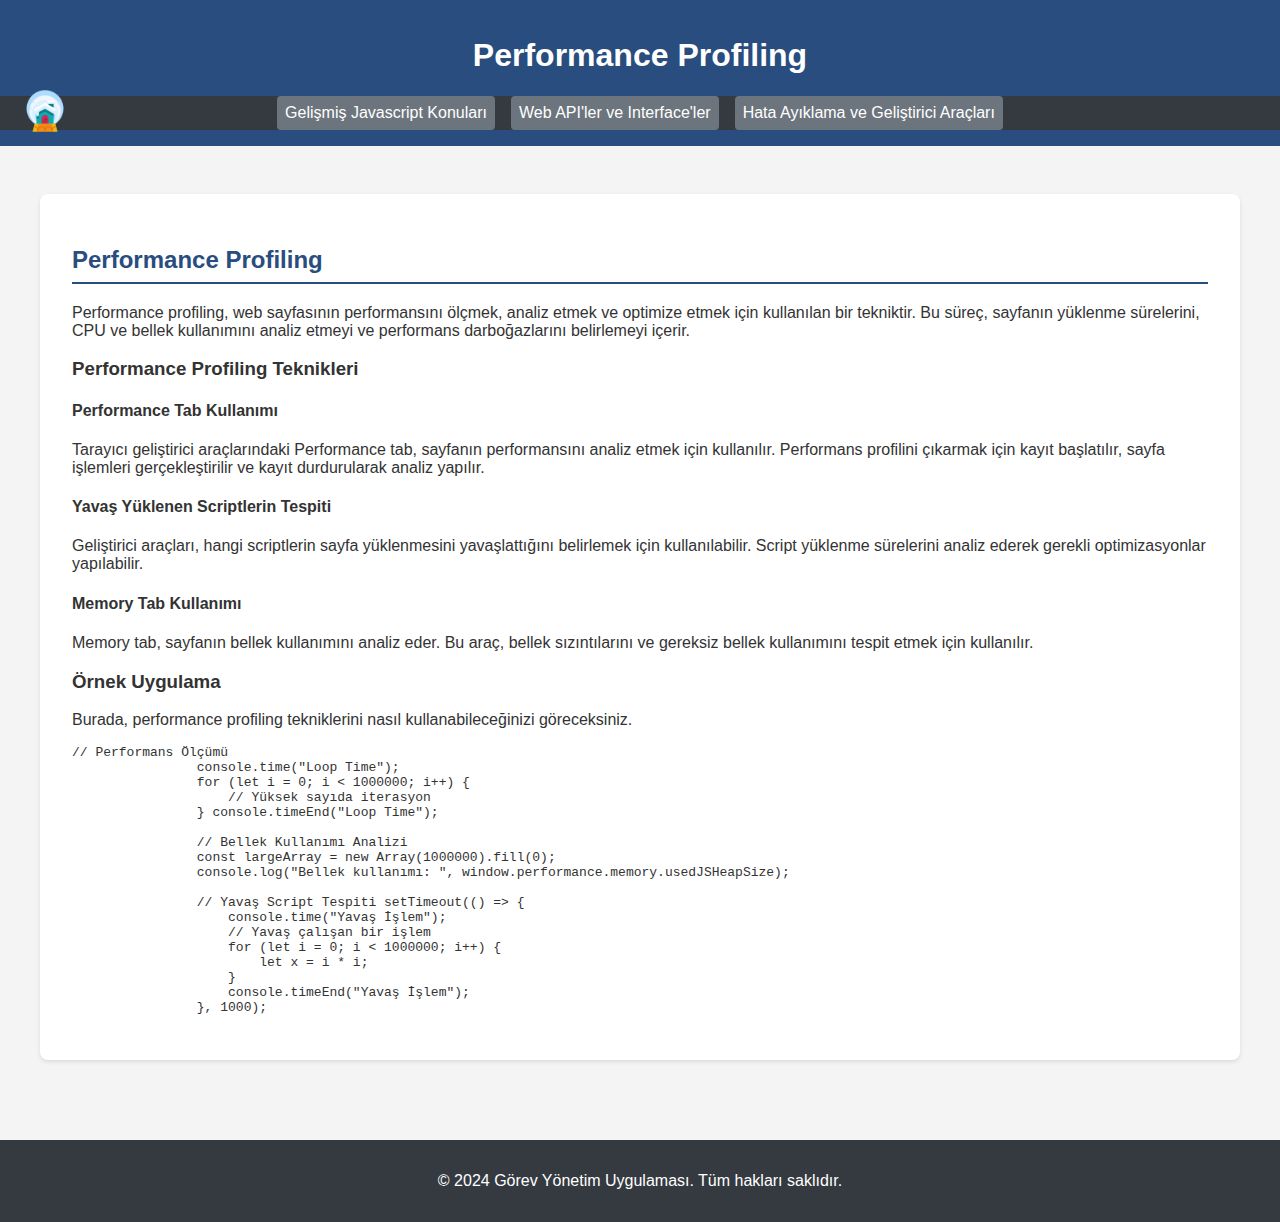
<file: Debugging_DevTools/profiling.html>
<!DOCTYPE html>
<html lang="en">

<head>
    <meta charset="UTF-8">
    <meta name="viewport" content="width=device-width, initial-scale=1.0">
    <title>Performance Profiling</title>
    <link rel="stylesheet" href="../css/styles.css">
</head>

<body>
    <header>
        <h1>Performance Profiling</h1>
        <nav class="main-nav">
            <a href="../index.html" class="home-icon">
                <img src="../images/1679641_cabin_decorate_decoration_home_house_icon.png" alt="Home">
            </a>
            <button class="dropdown-btn">Gelişmiş Javascript Konuları</button>
            <div class="dropdown-content">
                <a href="../AdvancedJS/es6-features.html">ES6 Features</a>
                <a href="../AdvancedJS/async_await.html">Asynchronous JS</a>
                <a href="../AdvancedJS/this-usage.html">Understanding "this" in JS</a>
                <a href="../AdvancedJS/closure-counter.html">Closures & HOFs</a>
            </div>

            <button class="dropdown-btn">Web API'ler ve Interface'ler</button>
            <div class="dropdown-content">
                <a href="../WebAPIs/web-apis.html">Web APIs</a>
                <a href="../WebAPIs/fetch-api.html">Fetch API</a>
                <a href="../WebAPIs/storage-api.html">Storage API</a>
                <a href="../WebAPIs/web-workers.html">Web Workers</a>
                <a href="../WebAPIs/mutation-observer.html">Mutation Observer</a>
            </div>

            <button class="dropdown-btn">Hata Ayıklama ve Geliştirici Araçları</button>
            <div class="dropdown-content">
                <a href="dev-tools.html">Using Dev Tools</a>
                <a href="debugging.html">Debugging JS</a>
                <a href="profiling.html">Performance Profiling</a>
                <a href="network.html">Network Analysis</a>
                <a href="accessibility.html">Accessibility Testing</a>
            </div>
        </nav>
    </header>
    <main>
        <section class="section">
            <h2>Performance Profiling</h2>
            <p>Performance profiling, web sayfasının performansını ölçmek, analiz etmek ve optimize etmek için
                kullanılan bir tekniktir. Bu süreç, sayfanın yüklenme sürelerini, CPU ve bellek kullanımını analiz
                etmeyi ve performans darboğazlarını belirlemeyi içerir.</p>

            <h3>Performance Profiling Teknikleri</h3>
            <h4>Performance Tab Kullanımı</h4>
            <p>Tarayıcı geliştirici araçlarındaki Performance tab, sayfanın performansını analiz etmek için kullanılır.
                Performans profilini çıkarmak için kayıt başlatılır, sayfa işlemleri gerçekleştirilir ve kayıt
                durdurularak analiz yapılır.</p>

            <h4>Yavaş Yüklenen Scriptlerin Tespiti</h4>
            <p>Geliştirici araçları, hangi scriptlerin sayfa yüklenmesini yavaşlattığını belirlemek için kullanılabilir.
                Script yüklenme sürelerini analiz ederek gerekli optimizasyonlar yapılabilir.</p>

            <h4>Memory Tab Kullanımı</h4>
            <p>Memory tab, sayfanın bellek kullanımını analiz eder. Bu araç, bellek sızıntılarını ve gereksiz bellek
                kullanımını tespit etmek için kullanılır.</p>

            <h3>Örnek Uygulama</h3>
            <p>Burada, performance profiling tekniklerini nasıl kullanabileceğinizi göreceksiniz.</p>
            <pre><code>// Performans Ölçümü 
                console.time("Loop Time"); 
                for (let i = 0; i < 1000000; i++) { 
                    // Yüksek sayıda iterasyon 
                } console.timeEnd("Loop Time"); 
                
                // Bellek Kullanımı Analizi 
                const largeArray = new Array(1000000).fill(0); 
                console.log("Bellek kullanımı: ", window.performance.memory.usedJSHeapSize); 
                
                // Yavaş Script Tespiti setTimeout(() => { 
                    console.time("Yavaş İşlem"); 
                    // Yavaş çalışan bir işlem 
                    for (let i = 0; i < 1000000; i++) { 
                        let x = i * i; 
                    } 
                    console.timeEnd("Yavaş İşlem"); 
                }, 1000); </code></pre>
        </section>
    </main>
    <footer>
        <p>&copy; 2024 Görev Yönetim Uygulaması. Tüm hakları saklıdır.</p>
    </footer>
    <script src="../js/app.js"></script>
</body>

</html>
</file>
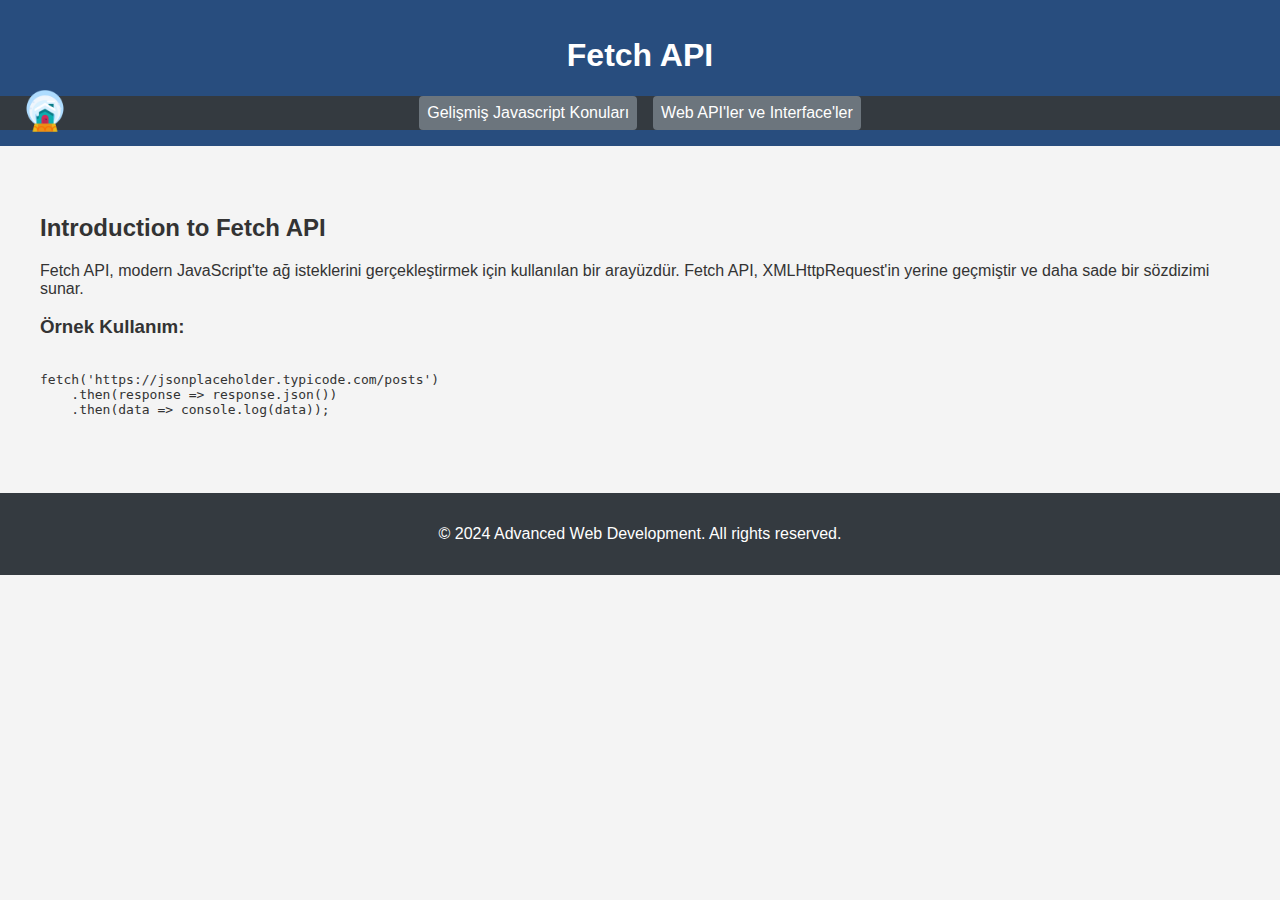
<file: WebAPIs/fetch-api.html>
<!DOCTYPE html>
<html lang="en">

<head>
    <meta charset="UTF-8">
    <meta name="viewport" content="width=device-width, initial-scale=1.0">
    <title>Fetch API</title>
    <link rel="stylesheet" href="../css/styles.css">
</head>

<body>
    <header>
        <h1>Fetch API</h1>
        <nav class="main-nav">
            <a href="../index.html" class="home-icon">
                <img src="../images/1679641_cabin_decorate_decoration_home_house_icon.png" alt="Home">
            </a>
            <button class="dropdown-btn">Gelişmiş Javascript Konuları</button>
            <div class="dropdown-content">
                <a href="../AdvancedJS/es6-features.html">ES6 Features</a>
                <a href="../AdvancedJS/async_await.html">Fetching Data</a>
                <a href="../AdvancedJS/this-usage.html">Understanding "this" in JS</a>
                <a href="../AdvancedJS/closure-counter.html">Closures & HOFs</a>
            </div>

            <button class="dropdown-btn">Web API'ler ve Interface'ler</button>
            <div class="dropdown-content">
                <a href="web-apis.html">Web APIs</a>
                <a href="fetch-api.html">Fetch API</a>
                <a href="storage-api.html">Storage API</a>
                <a href="web-workers.html">Web Workers</a>
                <a href="mutation-observer.html">Mutation Observer</a>
            </div>
        </nav>
    </header>
    <main>
        <section>
            <h2>Introduction to Fetch API</h2>
            <p>Fetch API, modern JavaScript'te ağ isteklerini gerçekleştirmek için kullanılan bir arayüzdür. Fetch API,
                XMLHttpRequest'in yerine geçmiştir ve daha sade bir sözdizimi sunar.</p>
            <h3>Örnek Kullanım:</h3>
            <pre><code>
fetch('https://jsonplaceholder.typicode.com/posts')
    .then(response => response.json())
    .then(data => console.log(data));
            </code></pre>
        </section>
    </main>
    <footer>
        <p>&copy; 2024 Advanced Web Development. All rights reserved.</p>
    </footer>
    <script src="../js/app.js"></script>
</body>

</html>
</file>
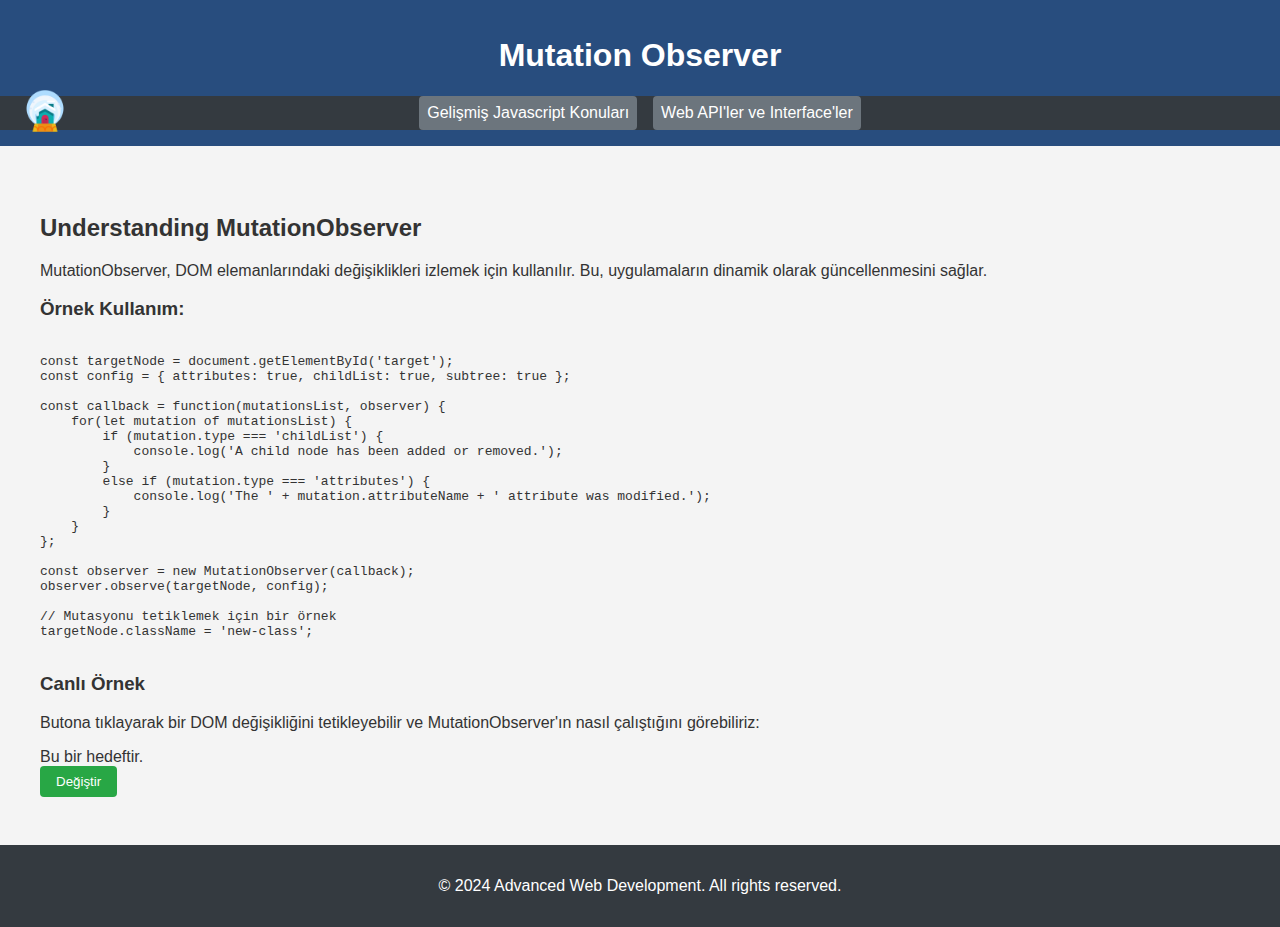
<file: WebAPIs/mutation-observer.html>
<!DOCTYPE html>
<html lang="en">

<head>
    <meta charset="UTF-8">
    <meta name="viewport" content="width=device-width, initial-scale=1.0">
    <title>Mutation Observer</title>
    <link rel="stylesheet" href="../css/styles.css">
</head>

<body>
    <header>
        <h1>Mutation Observer</h1>
        <nav class="main-nav">
            <a href="../index.html" class="home-icon">
                <img src="../images/1679641_cabin_decorate_decoration_home_house_icon.png" alt="Home">
            </a>
            <button class="dropdown-btn">Gelişmiş Javascript Konuları</button>
            <div class="dropdown-content">
                <a href="../AdvancedJS/es6-features.html">ES6 Features</a>
                <a href="../AdvancedJS/async_await.html">Fetching Data</a>
                <a href="../AdvancedJS/this-usage.html">Understanding "this" in JS</a>
                <a href="../AdvancedJS/closure-counter.html">Closures & HOFs</a>
            </div>

            <button class="dropdown-btn">Web API'ler ve Interface'ler</button>
            <div class="dropdown-content">
                <a href="web-apis.html">Web APIs</a>
                <a href="fetch-api.html">Fetch API</a>
                <a href="storage-api.html">Storage API</a>
                <a href="web-workers.html">Web Workers</a>
                <a href="mutation-observer.html">Mutation Observer</a>
            </div>
        </nav>
    </header>
    <main>
        <section>
            <h2>Understanding MutationObserver</h2>
            <p>MutationObserver, DOM elemanlarındaki değişiklikleri izlemek için kullanılır. Bu, uygulamaların dinamik
                olarak güncellenmesini sağlar.</p>
            <h3>Örnek Kullanım:</h3>
            <pre><code>
const targetNode = document.getElementById('target');
const config = { attributes: true, childList: true, subtree: true };

const callback = function(mutationsList, observer) {
    for(let mutation of mutationsList) {
        if (mutation.type === 'childList') {
            console.log('A child node has been added or removed.');
        }
        else if (mutation.type === 'attributes') {
            console.log('The ' + mutation.attributeName + ' attribute was modified.');
        }
    }
};

const observer = new MutationObserver(callback);
observer.observe(targetNode, config);

// Mutasyonu tetiklemek için bir örnek
targetNode.className = 'new-class';
            </code></pre>
            <h3>Canlı Örnek</h3>
            <p>Butona tıklayarak bir DOM değişikliğini tetikleyebilir ve MutationObserver'ın nasıl çalıştığını
                görebiliriz:</p>
            <div id="target">Bu bir hedeftir.</div>
            <button onclick="mutate()">Değiştir</button>
            <div id="mutation-log"></div>
        </section>
    </main>
    <footer>
        <p>&copy; 2024 Advanced Web Development. All rights reserved.</p>
    </footer>
    <script src="../js/app.js"></script>
    <script>
        const targetNode = document.getElementById('target');
        const config = { attributes: true, childList: true, subtree: true };
        const callback = function (mutationsList, observer) {
            let log = document.getElementById('mutation-log');
            for (let mutation of mutationsList) {
                if (mutation.type === 'childList') {
                    log.innerHTML += 'Bir child düğümü eklendi veya kaldırıldı.<br>';
                }
                else if (mutation.type === 'attributes') {
                    log.innerHTML += 'Bir ' + mutation.attributeName + ' niteliği değiştirildi.<br>';
                }
            }
        };
        const observer = new MutationObserver(callback);
        observer.observe(targetNode, config);

        function mutate() {
            targetNode.classList.toggle('new-class');
        }
    </script>
</body>

</html>
</file>
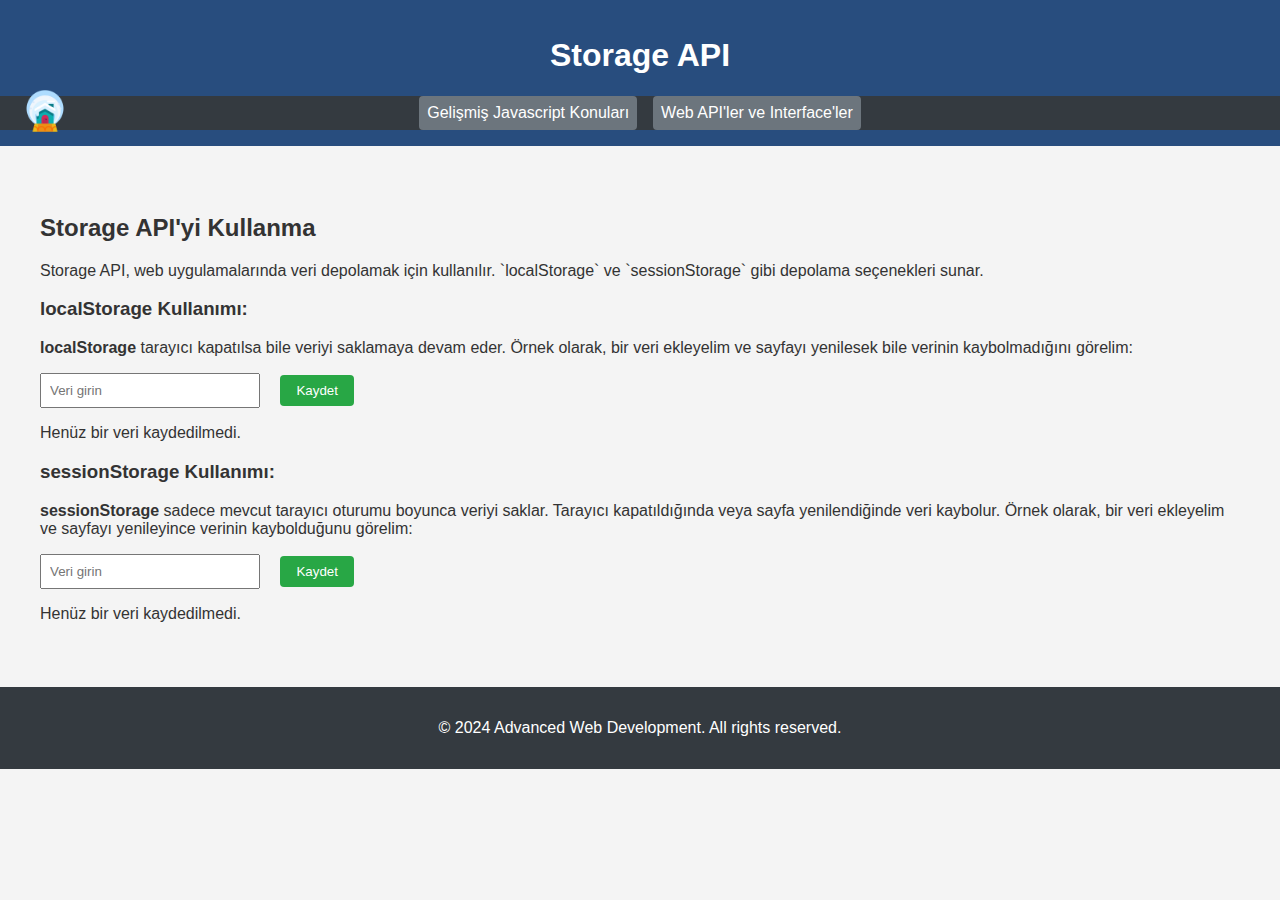
<file: WebAPIs/storage-api.html>
<!DOCTYPE html>
<html lang="en">

<head>
    <meta charset="UTF-8">
    <meta name="viewport" content="width=device-width, initial-scale=1.0">
    <title>Storage API</title>
    <link rel="stylesheet" href="../css/styles.css">
</head>

<body>
    <header>
        <h1>Storage API</h1>
        <nav class="main-nav">
            <a href="../index.html" class="home-icon">
                <img src="../images/1679641_cabin_decorate_decoration_home_house_icon.png" alt="Home">
            </a>
            <button class="dropdown-btn">Gelişmiş Javascript Konuları</button>
            <div class="dropdown-content">
                <a href="../AdvancedJS/es6-features.html">ES6 Features</a>
                <a href="../AdvancedJS/async_await.html">Fetching Data</a>
                <a href="../AdvancedJS/this-usage.html">Understanding "this" in JS</a>
                <a href="../AdvancedJS/closure-counter.html">Closures & HOFs</a>
            </div>

            <button class="dropdown-btn">Web API'ler ve Interface'ler</button>
            <div class="dropdown-content">
                <a href="web-apis.html">Web APIs</a>
                <a href="fetch-api.html">Fetch API</a>
                <a href="storage-api.html">Storage API</a>
                <a href="web-workers.html">Web Workers</a>
                <a href="mutation-observer.html">Mutation Observer</a>
            </div>
        </nav>
    </header>
    <main>
        <section>
            <h2>Storage API'yi Kullanma</h2>
            <p>Storage API, web uygulamalarında veri depolamak için kullanılır. `localStorage` ve `sessionStorage` gibi
                depolama seçenekleri sunar.</p>
            <h3>localStorage Kullanımı:</h3>
            <p><b>localStorage</b> tarayıcı kapatılsa bile veriyi saklamaya devam eder. Örnek olarak, bir veri ekleyelim
                ve sayfayı yenilesek bile verinin kaybolmadığını görelim:</p>
            <input type="text" id="localStorageInput" placeholder="Veri girin">
            <button onclick="saveToLocalStorage()">Kaydet</button>
            <p id="localStorageOutput"></p>
            <h3>sessionStorage Kullanımı:</h3>
            <p><b>sessionStorage</b> sadece mevcut tarayıcı oturumu boyunca veriyi saklar. Tarayıcı kapatıldığında veya
                sayfa yenilendiğinde veri kaybolur. Örnek olarak, bir veri ekleyelim ve sayfayı yenileyince verinin
                kaybolduğunu görelim:</p>
            <input type="text" id="sessionStorageInput" placeholder="Veri girin">
            <button onclick="saveToSessionStorage()">Kaydet</button>
            <p id="sessionStorageOutput"></p>
        </section>
    </main>
    <footer>
        <p>&copy; 2024 Advanced Web Development. All rights reserved.</p>
    </footer>
    <script src="../js/app.js"></script>
</body>

</html>
</file>
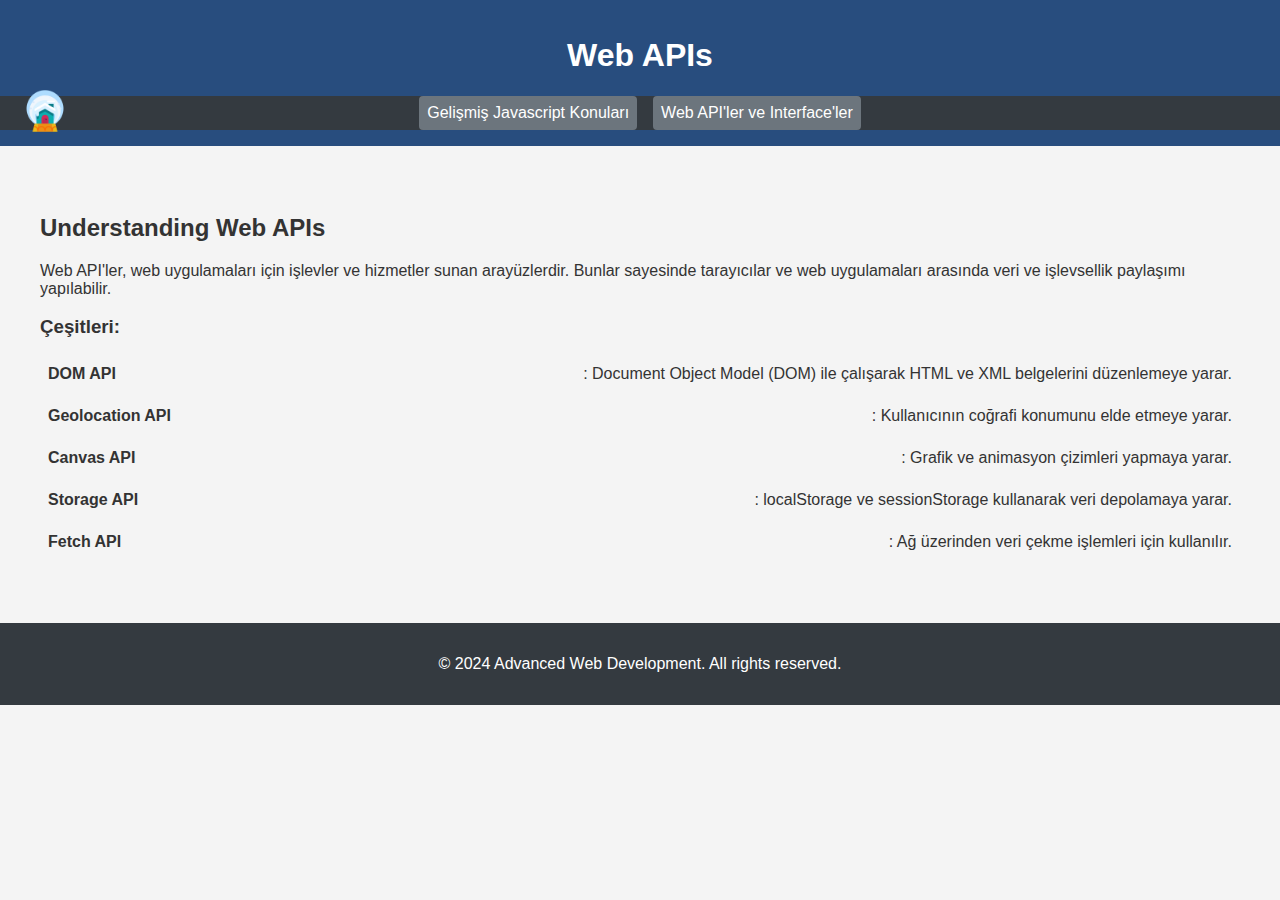
<file: WebAPIs/web-apis.html>
<!DOCTYPE html>
<html lang="en">

<head>
    <meta charset="UTF-8">
    <meta name="viewport" content="width=device-width, initial-scale=1.0">
    <title>Web APIs</title>
    <link rel="stylesheet" href="../css/styles.css">
</head>

<body>
    <header>
        <h1>Web APIs</h1>
        <nav class="main-nav">
            <a href="../index.html" class="home-icon">
                <img src="../images/1679641_cabin_decorate_decoration_home_house_icon.png" alt="Home">
            </a>
            <button class="dropdown-btn">Gelişmiş Javascript Konuları</button>
            <div class="dropdown-content">
                <a href="../AdvancedJS/es6-features.html">ES6 Features</a>
                <a href="../AdvancedJS/async_await.html">Fetching Data</a>
                <a href="../AdvancedJS/this-usage.html">Understanding "this" in JS</a>
                <a href="../AdvancedJS/closure-counter.html">Closures & HOFs</a>
            </div>

            <button class="dropdown-btn">Web API'ler ve Interface'ler</button>
            <div class="dropdown-content">
                <a href="web-apis.html">Web APIs</a>
                <a href="fetch-api.html">Fetch API</a>
                <a href="storage-api.html">Storage API</a>
                <a href="web-workers.html">Web Workers</a>
                <a href="mutation-observer.html">Mutation Observer</a>
            </div>
        </nav>
    </header>
    <main>
        <section>
            <h2>Understanding Web APIs</h2>
            <p>Web API'ler, web uygulamaları için işlevler ve hizmetler sunan arayüzlerdir. Bunlar sayesinde tarayıcılar
                ve web uygulamaları arasında veri ve işlevsellik paylaşımı yapılabilir.</p>
            <h3>Çeşitleri:</h3>
            <ul>
                <li><b>DOM API</b>: Document Object Model (DOM) ile çalışarak HTML ve XML belgelerini düzenlemeye yarar.
                </li>
                <li><b>Geolocation API</b>: Kullanıcının coğrafi konumunu elde etmeye yarar.</li>
                <li><b>Canvas API</b>: Grafik ve animasyon çizimleri yapmaya yarar.</li>
                <li><b>Storage API</b>: localStorage ve sessionStorage kullanarak veri depolamaya yarar.</li>
                <li><b>Fetch API</b>: Ağ üzerinden veri çekme işlemleri için kullanılır.</li>
            </ul>

        </section>
    </main>
    <footer>
        <p>&copy; 2024 Advanced Web Development. All rights reserved.</p>
    </footer>
    <script src="../js/app.js"></script>
</body>

</html>
</file>
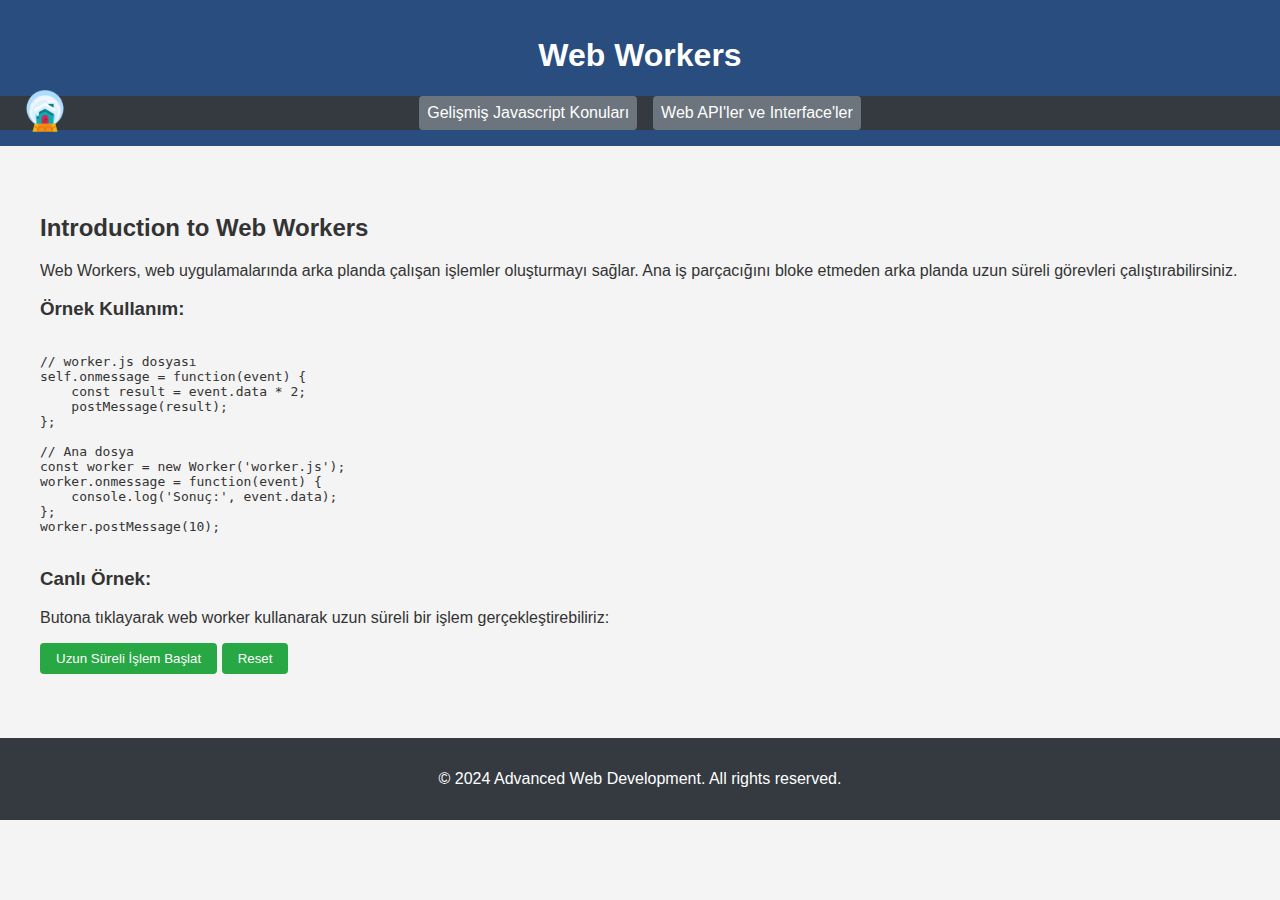
<file: WebAPIs/web-workers.html>
<!DOCTYPE html>
<html lang="en">

<head>
    <meta charset="UTF-8">
    <meta name="viewport" content="width=device-width, initial-scale=1.0">
    <title>Web Workers</title>
    <link rel="stylesheet" href="../css/styles.css">
</head>

<body>
    <header>
        <h1>Web Workers</h1>
        <nav class="main-nav">
            <a href="../index.html" class="home-icon">
                <img src="../images/1679641_cabin_decorate_decoration_home_house_icon.png" alt="Home">
            </a>
            <button class="dropdown-btn">Gelişmiş Javascript Konuları</button>
            <div class="dropdown-content">
                <a href="../AdvancedJS/es6-features.html">ES6 Features</a>
                <a href="../AdvancedJS/async_await.html">Fetching Data</a>
                <a href="../AdvancedJS/this-usage.html">Understanding "this" in JS</a>
                <a href="../AdvancedJS/closure-counter.html">Closures & HOFs</a>
            </div>

            <button class="dropdown-btn">Web API'ler ve Interface'ler</button>
            <div class="dropdown-content">
                <a href="web-apis.html">Web APIs</a>
                <a href="fetch-api.html">Fetch API</a>
                <a href="storage-api.html">Storage API</a>
                <a href="web-workers.html">Web Workers</a>
                <a href="mutation-observer.html">Mutation Observer</a>
            </div>
        </nav>
    </header>
    <main>
        <section>
            <h2>Introduction to Web Workers</h2>
            <p>Web Workers, web uygulamalarında arka planda çalışan işlemler oluşturmayı sağlar. Ana iş parçacığını
                bloke etmeden arka planda uzun süreli görevleri çalıştırabilirsiniz.</p>
            <h3>Örnek Kullanım:</h3>
            <pre><code>
// worker.js dosyası
self.onmessage = function(event) {
    const result = event.data * 2;
    postMessage(result);
};

// Ana dosya
const worker = new Worker('worker.js');
worker.onmessage = function(event) {
    console.log('Sonuç:', event.data);
};
worker.postMessage(10);
            </code></pre>

            <h3>Canlı Örnek:</h3>
            <p>Butona tıklayarak web worker kullanarak uzun süreli bir işlem gerçekleştirebiliriz:</p>
            <button onclick="startWorker()">Uzun Süreli İşlem Başlat</button>
            <button onclick="resetWorker()">Reset</button>
            <p id="worker-output"></p>
        </section>
    </main>
    <footer>
        <p>&copy; 2024 Advanced Web Development. All rights reserved.</p>
    </footer>
    <script src="../js/app.js"></script>
    <script>
        let worker;
        function startWorker() {
            if (typeof (Worker) !== "undefined") {
                if (typeof (worker) === "undefined") {
                    worker = new Worker('../js/worker.js');
                }
                worker.onmessage = function (event) {
                    document.getElementById('worker-output').innerText = 'Sonuç: ' + event.data;
                };
                worker.postMessage(10);
            } else {
                document.getElementById('worker-output').innerText = 'Web Worker Desteklenmiyor. ';
            }
        }

        function resetWorker() {
            console.log('ResetWorker fonksiyonu çağrıldı');
            if (worker) {
                console.log('Worker durduruluyor');
                worker.terminate();
                worker = undefined;
                document.getElementById('worker-output').innerText = 'Resetlendi.';
            }
        }
    </script>
</body>

</html>
</file>
<file: css/styles.css>
/* Genel Stiller */
body {
    font-family: 'Gill Sans', 'Gill Sans MT', Calibri, 'Trebuchet MS', sans-serif;
    margin: 0;
    padding: 0;
    background-color: #f4f4f4;
    color: #333;
}

.current-page {
    pointer-events: none;
    color: grey;
    cursor: default;
}

header {
    background-color: #284d7e;
    color: white;
    text-align: center;
    padding: 1rem 0;
}

.home-icon {
    position: absolute;
    left: 20px;
    top: 50%;
    transform: translateY(-50%);
    /* Dik eksende kendi yüksekliğinin %50'si kadar yukarı kaydırarak ortala */
}

.home-icon img {
    width: 50px;
    height: 50px;
}

/* Navbar İçeriği */
.main-nav {
    display: flex;
    justify-content: center;
    background-color: #343a40;
    position: relative;
}

nav ul {
    list-style: none;
    padding: 0;
    margin: 0;
    display: flex;
    justify-content: center;
    background-color: #284d7e;
}

nav ul li {
    margin-right: 2rem;
}

nav ul li a {
    color: white;
    text-decoration: none;
    font-size: 1rem;
    cursor: pointer;
}

nav ul li a:hover {
    text-decoration: underline;
}

.section {
    margin-bottom: 2rem;
    padding: 2rem;
    background-color: white;
    border-radius: 8px;
    box-shadow: 0 2px 4px rgba(0, 0, 0, 0.1);
}

.intro-section {
    display: flex;
    justify-content: space-between;
    align-items: center;
    padding: 2rem;
    background-color: white;
    border: 2px solid #284d7e;
    border-radius: 8px;
    box-shadow: 0 2px 4px rgba(0, 0, 0, 0.5);
    margin: 2rem;
}

.intro-text {
    font-size: 1rem;
    line-height: 1.5;
    color: #555;
}

.logos {
    display: flex;
    gap: 1rem;
}

.tech-logo {
    width: 100px;
    height: 100px;
}

input[type="text"] {
    padding: 0.5rem;
    width: 200px;
    margin-right: 1rem;
}

button {
    padding: 0.5rem 1rem;
    background-color: #28a745;
    color: white;
    border: none;
    border-radius: 4px;
    cursor: pointer;
}

button:hover {
    background-color: #218838;
}

ul {
    list-style: none;
    padding: 0;
}

ul li {
    padding: 0.5rem;
    margin-bottom: 0.5rem;
    border-radius: 4px;
    display: flex;
    justify-content: space-between;
    align-items: center;
}

.section h2 {
    font-size: 1.5rem;
    color: #284d7e;
    border-bottom: 2px solid #284d7e;
    padding-bottom: 0.5rem;
}

/* Dropdown Menüsü Stilleri */
.dropdown-btn {
    background-color: #6c757d;
    color: white;
    padding: 0.5rem;
    font-size: 1rem;
    border: none;
    cursor: pointer;
    text-align: center;
    margin: 0 0.5rem;
    transition: background-color 0.3s ease;
}

.dropdown-btn:hover {
    background-color: #5a6268;
}

.dropdown-content {
    display: none;
    position: absolute;
    background-color: #495057;
    box-shadow: 0 8px 16px rgba(0, 0, 0, 0.2);
    z-index: 1;
}

.dropdown-content a {
    color: white;
    padding: 0.75rem;
    text-decoration: none;
    display: block;
}

.dropdown-content a:hover {
    background-color: #343a40;
}

.show {
    display: block;
}

main {
    max-width: 1200px;
    margin: 2rem auto;
    padding: 1rem;
}

#user-container,
#counterValue {
    font-size: 1rem;
    margin-top: 1rem;
}

#counter-buttons {
    margin-top: 1rem;
    display: flex;
    justify-content: space-evenly;
}

footer {
    text-align: center;
    padding: 1rem 0;
    background-color: #343a40;
    color: white;
}

/*
#dev-tools-example-section p {
    margin-top: 10px;
    margin-bottom: 10px;
    padding: 0;
}

#output-container {
    margin-top: 10px;
    padding: 0;
} */
</file>
